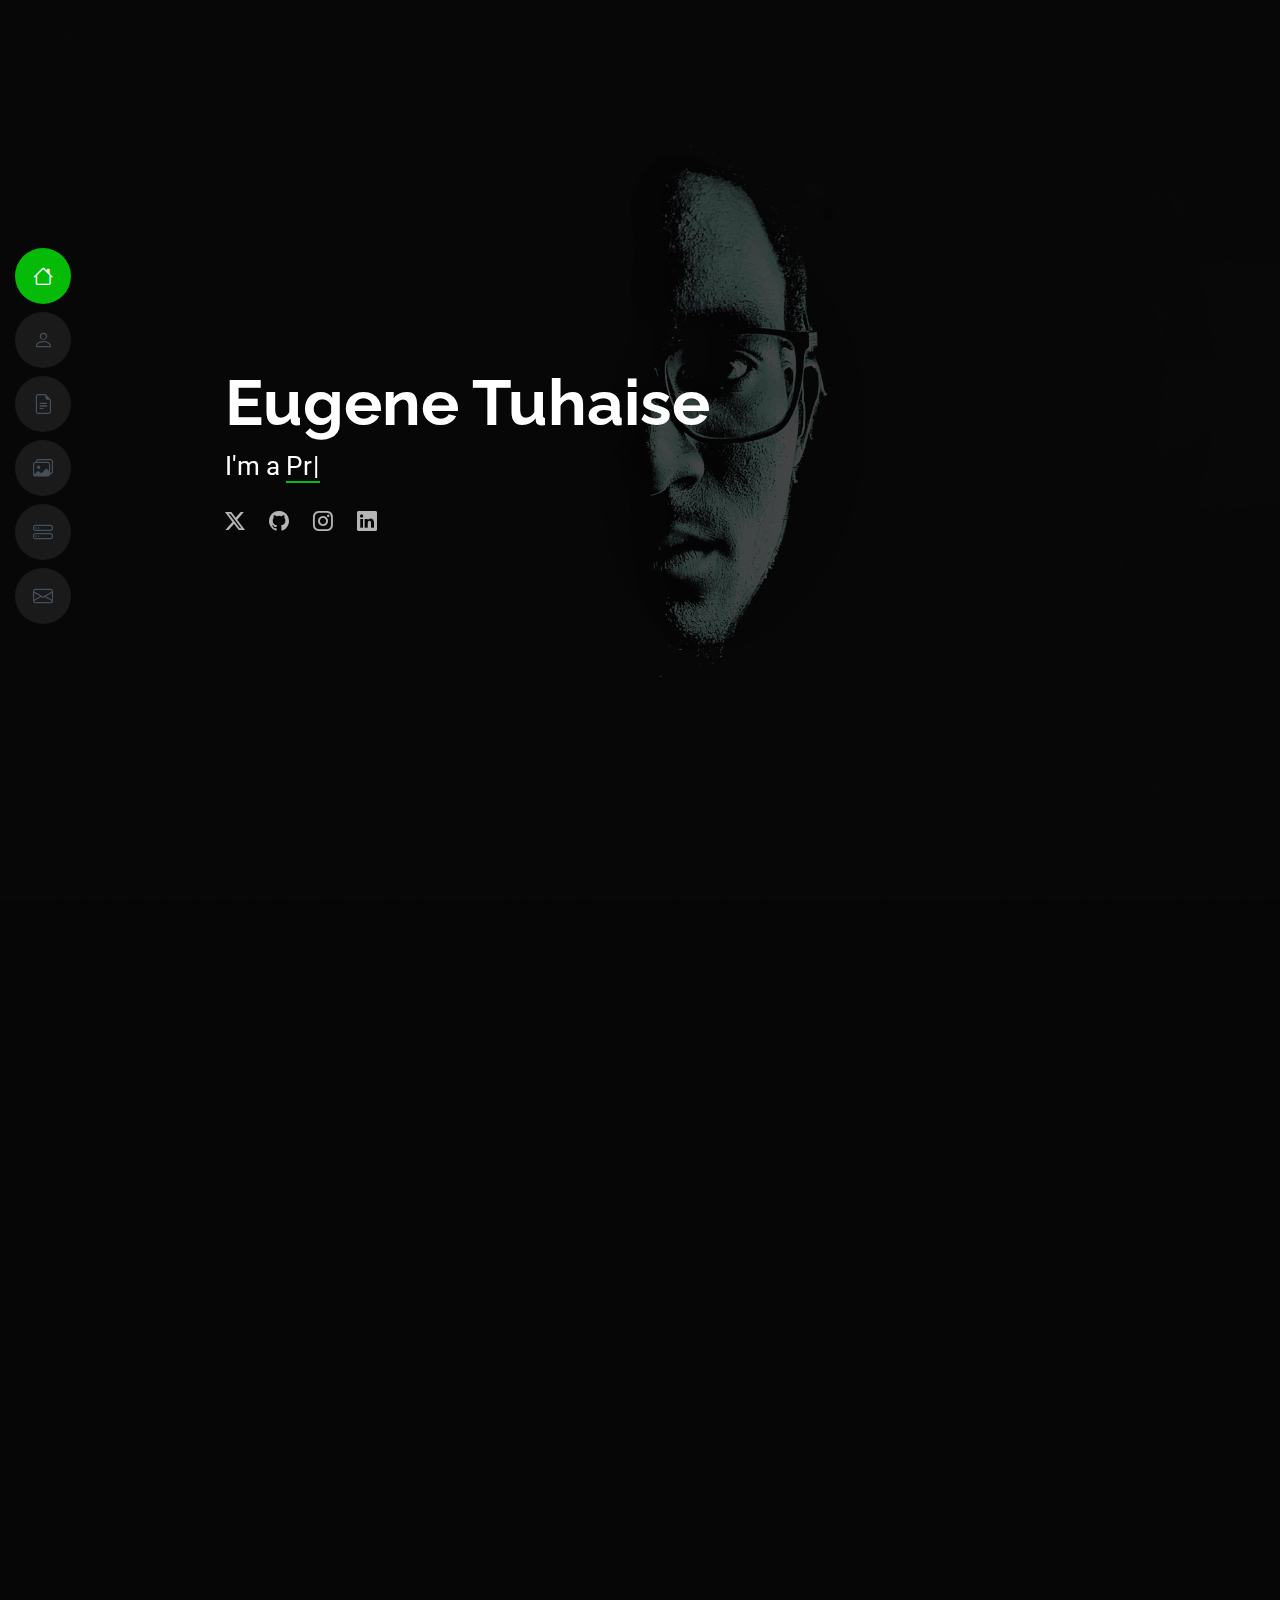
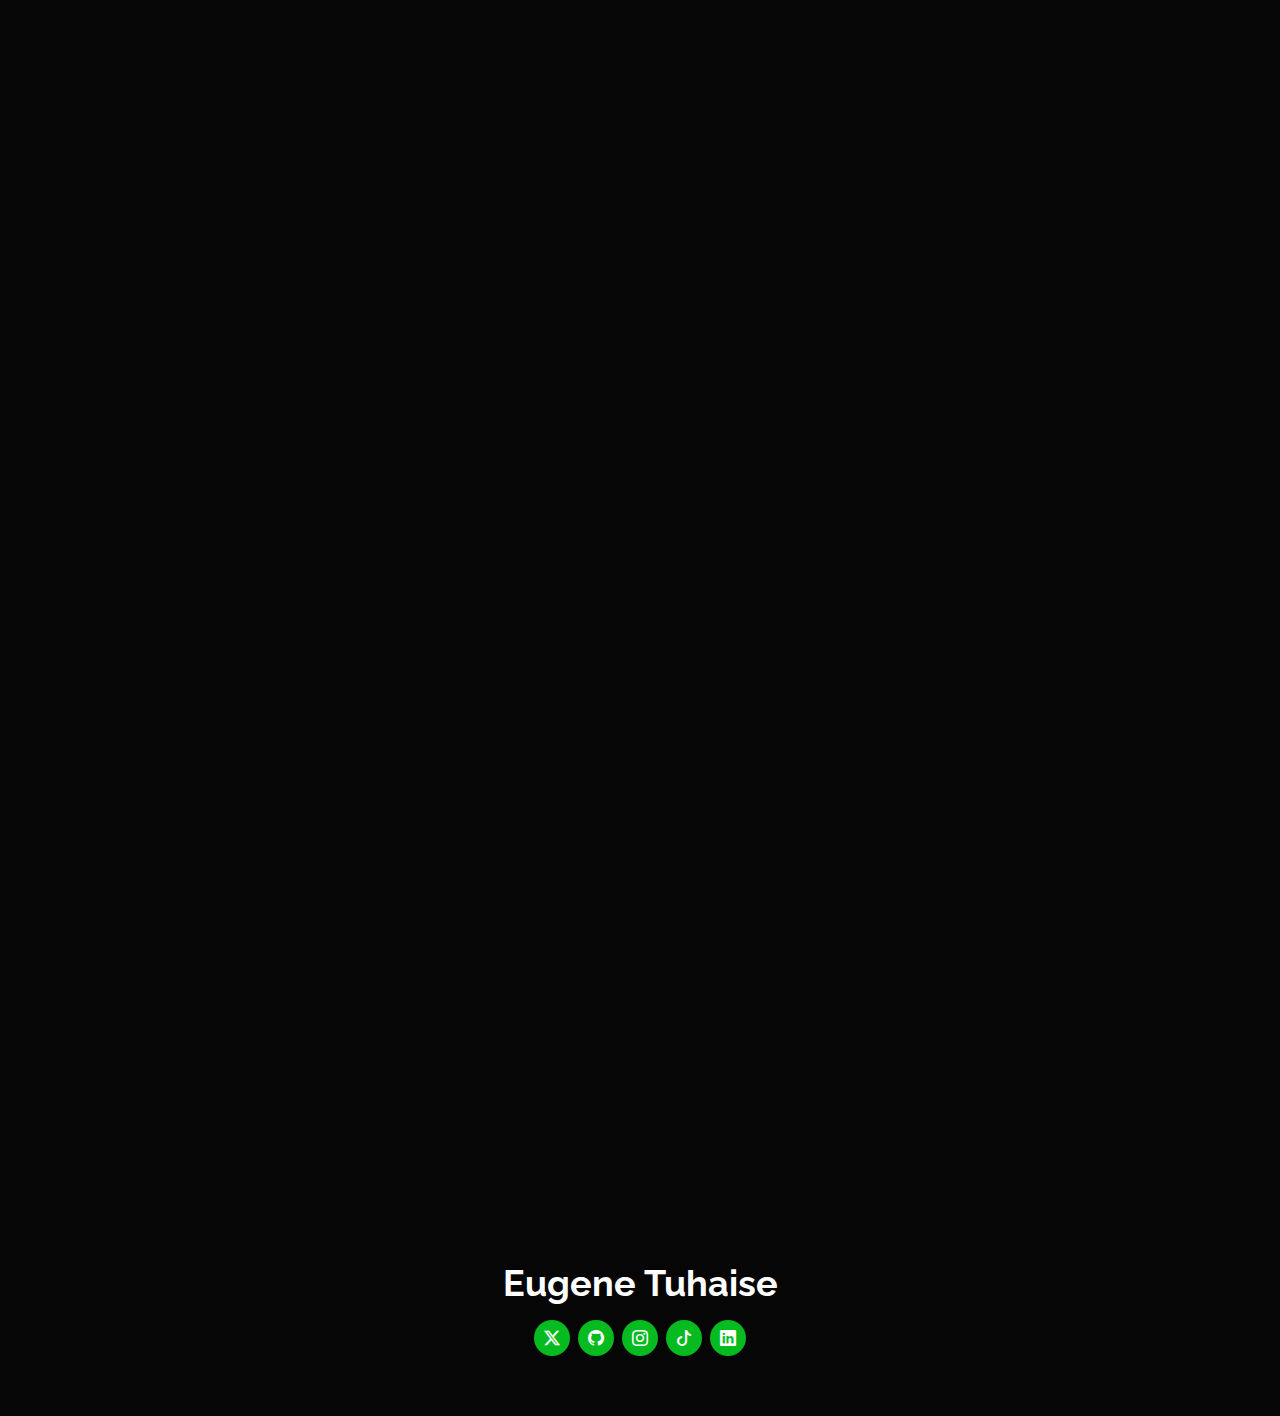
<file: index.html>
<!DOCTYPE html>
<html lang="en">

<head>
  <meta charset="utf-8">
  <meta content="width=device-width, initial-scale=1.0" name="viewport">
  <title>My portfolio - Eugene Tuhaise</title>
  <meta content="" name="description">
  <meta content="" name="keywords">

  <!-- Favicons -->
  <link href="assets/img/favicon.png" rel="icon">
  <link href="assets/img/apple-touch-icon.png" rel="apple-touch-icon">

  <!-- Fonts -->
  <link href="https://fonts.googleapis.com" rel="preconnect">
  <link href="https://fonts.gstatic.com" rel="preconnect" crossorigin>
  <link href="https://fonts.googleapis.com/css2?family=Roboto:ital,wght@0,100;0,300;0,400;0,500;0,700;0,900;1,100;1,300;1,400;1,500;1,700;1,900&family=Poppins:ital,wght@0,100;0,200;0,300;0,400;0,500;0,600;0,700;0,800;0,900;1,100;1,200;1,300;1,400;1,500;1,600;1,700;1,800;1,900&family=Raleway:ital,wght@0,100;0,200;0,300;0,400;0,500;0,600;0,700;0,800;0,900;1,100;1,200;1,300;1,400;1,500;1,600;1,700;1,800;1,900&display=swap" rel="stylesheet">

  <!-- Vendor CSS Files -->
  <link href="assets/vendor/bootstrap/css/bootstrap.min.css" rel="stylesheet">
  <link href="assets/vendor/bootstrap-icons/bootstrap-icons.css" rel="stylesheet">
  <link href="assets/vendor/aos/aos.css" rel="stylesheet">
  <link href="assets/vendor/glightbox/css/glightbox.min.css" rel="stylesheet">
  <link href="assets/vendor/swiper/swiper-bundle.min.css" rel="stylesheet">

  <!-- Main CSS File -->
  <link href="assets/css/main.css" rel="stylesheet">

  <!-- =======================================================
  * Template Name: MyResume
  * Template URL: https://bootstrapmade.com/free-html-bootstrap-template-my-resume/
  * Updated: Jun 29 2024 with Bootstrap v5.3.3
  * Author: BootstrapMade.com
  * License: https://bootstrapmade.com/license/
  ======================================================== -->
</head>

<body class="index-page dark-background">

  <header id="header" class="header d-flex flex-column justify-content-center dark-background">

    <i class="header-toggle d-xl-none bi bi-list"></i>

    <nav id="navmenu" class="navmenu dark-background">
      <ul>
        <li><a href="#hero" class="active"><i class="bi bi-house navicon"></i><span>Home</span></a></li>
        <li><a href="#about"><i class="bi bi-person navicon"></i><span>About</span></a></li>
        <li><a href="#resume"><i class="bi bi-file-earmark-text navicon"></i><span>Resume</span></a></li>
        <li><a href="#portfolio"><i class="bi bi-images navicon"></i><span>Portfolio</span></a></li>
        <li><a href="#services"><i class="bi bi-hdd-stack navicon"></i><span>Services</span></a></li>
        <li><a href="#contact"><i class="bi bi-envelope navicon"></i><span>Contact</span></a></li>
      </ul>
    </nav>

  </header>

  <main class="main">

    <!-- Hero Section -->
    <section id="hero" class="hero section ">

      <img src="assets/img/bckgnd.jpg" alt="">

      <div class="container" data-aos="zoom-out">
        <div class="row justify-content-center">
          <div class="col-lg-9">
            <h2>Eugene Tuhaise</h2>
            <p>I'm a <span class="typed" data-typed-items="Programmer, Software Developer, Freelancer, Graphic Designer">Designer</span><span class="typed-cursor typed-cursor--blink" aria-hidden="true"></span></p>
            <div class="social-links">
              <a href="https://x.com/GeneHaise256?t=Tqi2FI2I70FJT9ymhCr3Fw&s=09"><i class="bi bi-twitter-x"></i></a>
              <a href="https://github.com/genericodex"><i class="bi bi-github"></i></a>
              <a href="https://www.instagram.com/gene.graphics/profilecard/?igsh=MWV3Ym8ybTFuc3o2dg=="><i class="bi bi-instagram"></i></a>
              <a href="https://www.linkedin.com/in/eugene-tuhaise-588249316?utm_source=share&utm_campaign=share_via&utm_content=profile&utm_medium=android_app"><i class="bi bi-linkedin"></i></a>
            </div>
          </div>
        </div>
      </div>

    </section><!-- /Hero Section -->

    <!-- About Section -->
    <section id="about" class="about section dark-background">

      <!-- Section Title -->
      <div class="container section-title" data-aos="fade-up">
        <h2>About</h2>
        <p>A little about myself</p>
      </div><!-- End Section Title -->

      <div class="container" data-aos="fade-up" data-aos-delay="100">

        <div class="row gy-4 justify-content-center">
          <div class="col-lg-4">
            <img src="assets/img/prof_img.jpg" class="img-fluid" alt="">
          </div>
          <div class="col-lg-8 content">
            <h2>Software UI/UX Designer, Backend programmer,</h2>
            <h2>Graphics &amp; Web Developer.</h2><br>
            <div class="row">
              <div class="col-lg-6">
                <ul>
                  <li><i class="bi bi-chevron-right"></i> <strong>Birthday:</strong> <span>4 Oct 2001</span></li>
                  <!-- <li><i class="bi bi-chevron-right"></i> <strong>Website:</strong> <span>www.example.com</span></li> -->
                  <li><i class="bi bi-chevron-right"></i> <strong>Phone:</strong> <span>+256 780204837</span></li>
                  <li><i class="bi bi-chevron-right"></i> <strong>City:</strong> <span>Kampala, Uganda</span></li>
                </ul>
              </div>
              <div class="col-lg-6">
                <ul>
                  <li><i class="bi bi-chevron-right"></i> <strong>Age:</strong> <span>23</span></li>
                  <li><i class="bi bi-chevron-right"></i> <strong>Pursuing Degree:</strong>Bachelors Of Science In Computer Science</li>
                  <li><i class="bi bi-chevron-right"></i> <strong>Email:</strong> <span>tuhaiseugene@gmail.com</span></li>
                  <li><i class="bi bi-chevron-right"></i> <strong>Freelance:</strong> <span>Available</span></li>
                </ul>
              </div>
            </div>
            <p class="py-3">
              Motivated and detail-oriented individual with a strong passion for 
              technology and creativity. Dedicated to continuous learning and 
              applying new-learnt skills to solve real-world challenges. Skilled in computer science 
              and graphics design, with a focus on innovation and problem-solving.
            </p>
          </div>
        </div>

      </div>

    </section><!-- /About Section -->

    <!-- Stats Section -->
    <section id="stats" class="stats section dark-background">

      <div class="container" data-aos="fade-up" data-aos-delay="100">

        <div class="row gy-4">

          <div class="col-lg-3 col-md-6 d-flex flex-column align-items-center">
            <i class="bi bi-emoji-smile"></i>
            <div class="stats-item">
              <span data-purecounter-start="0" data-purecounter-end="15" data-purecounter-duration="1" class="purecounter"></span>
              <p>Happy Clients</p>
            </div>
          </div><!-- End Stats Item -->

          <div class="col-lg-3 col-md-6 d-flex flex-column align-items-center">
            <i class="bi bi-journal-richtext"></i>
            <div class="stats-item">
              <span data-purecounter-start="0" data-purecounter-end="25" data-purecounter-duration="1" class="purecounter"></span>
              <p>Projects</p>
            </div>
          </div><!-- End Stats Item -->

          <div class="col-lg-3 col-md-6 d-flex flex-column align-items-center">
            <i class="bi bi-headset"></i>
            <div class="stats-item">
              <span data-purecounter-start="0" data-purecounter-end="1463" data-purecounter-duration="1" class="purecounter"></span>
              <p>Hours Of Support, and Work</p>
            </div>
          </div><!-- End Stats Item -->

          <!-- <div class="col-lg-3 col-md-6 d-flex flex-column align-items-center">
            <i class="bi bi-people"></i>
            <div class="stats-item">
              <span data-purecounter-start="0" data-purecounter-end="15" data-purecounter-duration="1" class="purecounter"></span>
              <p>Hard Workers</p>
            </div>
          </div>End Stats Item -->

        </div>

      </div>

    </section><!-- /Stats Section -->

    <!-- Skills Section -->
    <section id="skills" class="skills section dark-background">

      <!-- Section Title -->
      <div class="container section-title" data-aos="fade-up">
        <h2>Skills</h2>
        <p>The neccessary skills I've acquired over the years</p>
      </div><!-- End Section Title -->

      <div class="container" data-aos="fade-up" data-aos-delay="100">

        <div class="row skills-content skills-animation">

          <div class="col-lg-6">

            <div class="progress">
              <span class="skill"><span>HTML</span> <i class="val">100%</i></span>
              <div class="progress-bar-wrap">
                <div class="progress-bar" role="progressbar" aria-valuenow="100" aria-valuemin="0" aria-valuemax="100"></div>
              </div>
            </div><!-- End Skills Item -->

            <div class="progress">
              <span class="skill"><span>CSS</span> <i class="val">90%</i></span>
              <div class="progress-bar-wrap">
                <div class="progress-bar" role="progressbar" aria-valuenow="90" aria-valuemin="0" aria-valuemax="100"></div>
              </div>
            </div><!-- End Skills Item -->

            <div class="progress">
              <span class="skill"><span>JavaScript</span> <i class="val">75%</i></span>
              <div class="progress-bar-wrap">
                <div class="progress-bar" role="progressbar" aria-valuenow="75" aria-valuemin="0" aria-valuemax="100"></div>
              </div>
            </div><!-- End Skills Item -->
            <div class="progress">
              <span class="skill"><span>React</span> <i class="val">75%</i></span>
              <div class="progress-bar-wrap">
                <div class="progress-bar" role="progressbar" aria-valuenow="75" aria-valuemin="0" aria-valuemax="100"></div>
              </div>
            </div><!-- End Skills Item -->

          </div>

          <div class="col-lg-6">

            <div class="progress">
              <span class="skill"><span>Python</span> <i class="val">80%</i></span>
              <div class="progress-bar-wrap">
                <div class="progress-bar" role="progressbar" aria-valuenow="80" aria-valuemin="0" aria-valuemax="100"></div>
              </div>
            </div><!-- End Skills Item -->

            <div class="progress">
              <span class="skill"><span>Embedded C++</span> <i class="val">80%</i></span>
              <div class="progress-bar-wrap">
                <div class="progress-bar" role="progressbar" aria-valuenow="80" aria-valuemin="0" aria-valuemax="100"></div>
              </div>
            </div><!-- End Skills Item -->

            <div class="progress">
              <span class="skill"><span>Photoshop</span> <i class="val">75%</i></span>
              <div class="progress-bar-wrap">
                <div class="progress-bar" role="progressbar" aria-valuenow="75" aria-valuemin="0" aria-valuemax="100"></div>
              </div>
            </div><!-- End Skills Item -->
            <div class="progress">
              <span class="skill"><span>Flutter(Dart)</span> <i class="val">85%</i></span>
              <div class="progress-bar-wrap">
                <div class="progress-bar" role="progressbar" aria-valuenow="85" aria-valuemin="0" aria-valuemax="100"></div>
              </div>
            </div><!-- End Skills Item -->

          </div>

        </div>

      </div>

    </section><!-- /Skills Section -->

    <!-- Resume Section -->
    <section id="resume" class="resume section dark-background">

      <!-- Section Title -->
      <div class="container section-title" data-aos="fade-up">
        <h2>Resume</h2>
        <p>My summary of education and professional experience</p>
      </div><!-- End Section Title -->

      <div class="container">

        <div class="row">

          <div class="col-lg-6" data-aos="fade-up" data-aos-delay="100">
            <h3 class="resume-title">Sumary</h3>

            <div class="resume-item pb-0">
              <h4>Eugene Tuhaise</h4>
              <p><em>Innovative and deadline-driven Graphic Designer and Software Developer 
                with 2+ years of experience designing and developing user-centered 
                digital/print marketing material, as well as software and web applications
                 from initial concept to a final, polished deliverable.</em></p>
              <ul>
                <li>1b, Mugalu Road, Kampala, Uganda</li>
                <li>(+256) 780 204837</li>
                <li>tuhaiseugene@gmail.com</li>
              </ul>
            </div><!-- Edn Resume Item -->

            <h3 class="resume-title">Education</h3>
            <div class="resume-item">
              <h4>Certificate In Graphics Design</h4>
              <h5>Nov 2022 - Feb 2023</h5>
              <p><em>ArtField Institute Of Design, Naguru, Kampala, Uganda</em></p>
              <p>Comprehensive training in visual communication and design principles,
                 including mastery of design software such as Adobe Photoshop, Illustrator, 
                 and InDesign, as well as learning front-end languages like HTML-CSS. Developed skills in typography, color theory, layout design, web design, 
                 branding, and digital illustration. Completed projects demonstrating creative 
                 problem-solving and a strong understanding of design aesthetics for both print 
                 and digital media.</p>
            </div><!-- Edn Resume Item -->

            <div class="resume-item">
              <h4>Bachelor of Science In Computer Science</h4>
              <h5>2023 - date (Ongoing)</h5>
              <p><em>Makerere University, Kampala, Uganda</em></p>
              <p>In-depth study of computer systems, programming, and software 
                development. Gaining expertise in algorithms, data structures, 
                database management, web development, and 
                mobile application design. Engaged in projects involving problem-solving, 
                coding, and system optimization. 
                Actively acquiring knowledge in artificial intelligence, 
                networking, and cybersecurity to build a strong foundation for a career 
                in technology.</p>
            </div><!-- Edn Resume Item -->

          </div>

          <div class="col-lg-6" data-aos="fade-up" data-aos-delay="200">
            <h3 class="resume-title">Professional Experience</h3>
            <div class="resume-item">
              <h4>Teaching Assistant(Maths and ICT)</h4>
              <h5>Feb 2023 - Aug 2023</h5>
              <p><em>Naalya Secondary School, Uganda</em></p>
              <ul>
                <!-- <li>Lead in the design, development, and implementation of the graphic, layout, and production communication materials</li>
                <li>Delegate tasks to the 7 members of the design team and provide counsel on all aspects of the project. </li>
                <li>Supervise the assessment of all graphic materials in order to ensure quality and accuracy of the design</li>
                <li>Oversee the efficient use of production project budgets ranging from $2,000 - $25,000</li> -->
              </ul>
            </div><!-- Edn Resume Item -->

            <!-- <div class="resume-item">
              <h4>Graphic design specialist</h4>
              <h5>2017 - 2018</h5>
              <p><em>Stepping Stone Advertising, New York, NY</em></p>
              <ul>
                <li>Developed numerous marketing programs (logos, brochures,infographics, presentations, and advertisements).</li>
                <li>Managed up to 5 projects or tasks at a given time while under pressure</li>
                <li>Recommended and consulted with clients on the most appropriate graphic design</li>
                <li>Created 4+ design presentations and proposals a month for clients and account managers</li>
              </ul>
            </div>Edn Resume Item -->

          </div>

        </div>

      </div>

    </section><!-- /Resume Section -->

    <!-- https://gitlab.com/group_12_softwaredevtproject/softwaredevtproject_12
    https://github.com/genericodex/RECESS_TERM_FLUTTER
    https://github.com/genericodex/Sound_Monitor
    https://github.com/genericodex/AdMit-hex-09-AF-
    https://github.com/genericodex/project_sigma
    -->

    <!-- Portfolio Section -->
    <section id="portfolio" class="portfolio section dark-background">

      <!-- Section Title -->
      <div class="container section-title" data-aos="fade-up">
        <h2>Portfolio</h2>
        <p>Here are some of my works and projects, linked to code in my Github page, plus my graphics design work</p>
      </div><!-- End Section Title -->

      <div class="container">

        <div class="isotope-layout" data-default-filter="*" data-layout="masonry" data-sort="original-order">

          <ul class="portfolio-filters isotope-filters" data-aos="fade-up" data-aos-delay="100">
            <li data-filter="*" class="filter-active">All</li>
            <li data-filter=".filter-app">App</li>
            <li data-filter=".filter-embedded">Embedded Hardware</li>
            <li data-filter=".filter-branding">Web</li>
            <li data-filter=".filter-graphics">Graphics</li>
          </ul><!-- End Portfolio Filters -->
          <br><br><br>
          <div class="row gy-4 isotope-container" data-aos="fade-up" data-aos-delay="200">

            <div class="col-lg-4 col-md-6  isotope-item filter-branding">
              <div class="portfolio-info">
                <a href="https://gitlab.com/group_12_softwaredevtproject/softwaredevtproject_12" title="More Details" class="details-link">
                <h4>E-Commerce app (ShopNet)</h4>
                <p></p>
                <!-- <a href="assets/img/masonry-portfolio/masonry-portfolio-1.jpg" tietle="App 1" data-gallery="portfolio-gallery-app" class="glightbox preview-link"><i class="bi bi-zoom-in"></i></a> -->
                <i class="bi bi-link-45deg"></i></a>
              </div>
            </div><!-- End Portfolio Item -->

            <div class="col-lg-4 col-md-6  isotope-item filter-app">
              <div class="portfolio-info">
                <a href="https://github.com/genericodex/RECESS_TERM_FLUTTER" title="More Details" class="details-link">
                <h4>Hospital Ambulance Notification System Mobile App</h4>
                <p></p>
                <!-- <a href="assets/img/masonry-portfolio/masonry-portfolio-2.jpg" title="Product 1" data-gallery="portfolio-gallery-product" class="glightbox preview-link"><i class="bi bi-zoom-in"></i></a> -->
                <i class="bi bi-link-45deg"></i></a>
              </div>
            </div><!-- End Portfolio Item -->

            <div class="col-lg-4 col-md-6  isotope-item filter-branding">
              <div class="portfolio-info">
                <a href="https://github.com/genericodex/project_sigma" title="More Details" class="details-link">
                <h4>Blog App</h4>
                <p></p>
                <!-- <a href="assets/img/masonry-portfolio/masonry-portfolio-3.jpg" title="Branding 1" data-gallery="portfolio-gallery-branding" class="glightbox preview-link"><i class="bi bi-zoom-in"></i></a> -->
                <i class="bi bi-link-45deg"></i></a>
              </div>
            </div><!-- End Portfolio Item -->

            <div class="col-lg-4 col-md-6  isotope-item filter-app">
              <div class="portfolio-info">
                <a href="https://github.com/genericodex/AdMit-hex-09-AF-" title="More Details" class="details-link">
                <h4>Admit School admissions system</h4>
                <p></p>
                <!-- <a href="assets/img/masonry-portfolio/masonry-portfolio-4.jpg" title="App 2" data-gallery="portfolio-gallery-app" class="glightbox preview-link"><i class="bi bi-zoom-in"></i></a> -->
                <i class="bi bi-link-45deg"></i></a>
              </div>
            </div><!-- End Portfolio Item -->
            <div class="col-lg-4 col-md-6  isotope-item filter-embedded">
              <div class="portfolio-info">
                <a href="https://github.com/genericodex/Sound_Monitor" title="More Details" class="details-link">
                <h4>Noise monitoring system</h4>
                <p></p>
                <!-- <a href="assets/img/masonry-portfolio/masonry-portfolio-4.jpg" title="App 2" data-gallery="portfolio-gallery-app" class="glightbox preview-link"><i class="bi bi-zoom-in"></i></a> -->
                <i class="bi bi-link-45deg"></i></a>
              </div>
            </div><!-- End Portfolio Item -->
            <div class="col-lg-4 col-md-6  isotope-item filter-graphics">
              <div class="portfolio-info">
                <a href="portfolio-details.html" title="More Details" class="details-link">
                <h4>Graphics design Works(Click to view my works)</h4>
                <p></p>
                <!-- <a href="assets/img/masonry-portfolio/masonry-portfolio-4.jpg" title="App 2" data-gallery="portfolio-gallery-app" class="glightbox preview-link"><i class="bi bi-zoom-in"></i></a> -->
                <i class="bi bi-link-45deg"></i></a>
              </div>
            </div><!-- End Portfolio Item -->


          </div><!-- End Portfolio Container -->

        </div>

      </div>

    </section><!-- /Portfolio Section -->

    <!-- Services Section -->
    
<section id="services" class="services section dark-background">

  <!-- Section Title -->
  <div class="container section-title" data-aos="fade-up">
    <h2>Services</h2>
    <p>Offering a wide range of professional services tailored to meet your creative, technical, and software development needs. Let us help you turn ideas into reality.</p>
  </div><!-- End Section Title -->

  <div class="container">

    <div class="row gy-4">

      <div class="col-lg-4 col-md-6" data-aos="fade-up" data-aos-delay="100">
        <div class="service-item item-cyan 

position-relative">
          <div class="icon">
            <i class="bi bi-palette"></i>
          </div>
          <a href="#" class="stretched-link">
            <h3>Graphics Design</h3>
          </a>
          <p>Creative designs for branding, marketing materials, logos, and digital content that leave a lasting impression.</p>
        </div>
      </div><!-- End Service Item -->

      <div class="col-lg-4 col-md-6" data-aos="fade-up" data-aos-delay="200">
        <div class="service-item item-orange position-relative">
          <div class="icon">
            <i class="bi bi-code-slash"></i>
          </div>

          <a href="#" class="stretched-link">
            <h3>Web Development</h3>
          </a>
          <p>Modern, responsive, and user-friendly websites tailored to your needs, ensuring exceptional user experiences.</p>
        </div>
      </div><!-- End Service Item -->

      <div class="col-lg-4 col-md-6" data-aos="fade-up" data-aos-delay="300">
        <div class="service-item item-teal position-relative">
          <div class="icon">
            <i class="bi bi-motherboard"></i>
          </div>
          <a href="#" class="stretched-link">
            <h3>Embedded Systems Management</h3>
          </a>

          <p>Innovative solutions for hardware and software integration, specializing in microcontrollers and IoT systems.</p>
        </div>
      </div><!-- End Service Item -->

      <div class="col-lg-4 col-md-6" data-aos="fade-up" data-aos-delay="400">
        <div class="service-item item-red position-relative">
          <div class="icon">
            <i class="bi bi-laptop"></i>
          </div>
          <a href="#" class="stretched-link">
            <h3>Software Development</h3>
          </a>
          <p>Custom software applications designed to streamline processes, improve productivity, and achieve your goals.</p>
        </div>

      </div><!-- End Service Item -->

    </div>

  </div>

</section>
<!-- /Services Section -->

    <!-- Testimonials Section -->
    <!-- /Testimonials Section -->

    <!-- Contact Section -->
    <section id="contact" class="contact section dark-background">

      <!-- Section Title -->
      <div class="container section-title" data-aos="fade-up">
        <h2>Contact</h2>
        <p>Please feel free to contact me if needed!</p>
      </div><!-- End Section Title -->

      <div class="container" data-aos="fade" data-aos-delay="100">

        <div class="row gy-4">

          <div class="col-lg-4">
            <div class="info-item d-flex" data-aos="fade-up" data-aos-delay="200">
              <i class="bi bi-geo-alt flex-shrink-0"></i>
              <div>
                <h3>Address</h3>
                <p>1b, Mugalu Road, Kampala</p>
              </div>
            </div><!-- End Info Item -->

            <div class="info-item d-flex" data-aos="fade-up" data-aos-delay="300">
              <i class="bi bi-telephone flex-shrink-0"></i>
              <div>
                <h3>Call Me</h3>
                <p>+256 780 204837</p>
              </div>
            </div><!-- End Info Item -->

            <div class="info-item d-flex" data-aos="fade-up" data-aos-delay="400">
              <i class="bi bi-envelope flex-shrink-0"></i>
              <div>
                <h3>Email Me</h3>
                <p>tuhaiseugene@gmail.com</p>
              </div>
            </div><!-- End Info Item -->

          </div>

          <div class="col-lg-8">
            <form action="forms/contact.php" method="post" class="php-email-form" data-aos="fade-up" data-aos-delay="200">
              <div class="row gy-4">

                <div class="col-md-6">
                  <input type="text" name="name" class="form-control" placeholder="Your Name" required="">
                </div>

                <div class="col-md-6 ">
                  <input type="email" class="form-control" name="email" placeholder="Your Email" required="">
                </div>

                <div class="col-md-12">
                  <input type="text" class="form-control" name="subject" placeholder="Subject" required="">
                </div>

                <div class="col-md-12">
                  <textarea class="form-control" name="message" rows="6" placeholder="Message" required=""></textarea>
                </div>

                <div class="col-md-12 text-center">
                  <div class="loading">Loading</div>
                  <div class="error-message"></div>
                  <div class="sent-message">Your message has been sent. Thank you!</div>

                  <button type="submit">Send Message</button>
                </div>

              </div>
            </form>
          </div><!-- End Contact Form -->

        </div>

      </div>

    </section><!-- /Contact Section -->

  </main>

  <footer id="footer" class="footer position-relative dark-background">
    <div class="container">
      <h3 class="sitename">Eugene Tuhaise</h3>
      <!-- <p>Et aut eum quis fuga eos sunt ipsa nihil. Labore corporis magni eligendi fuga maxime saepe commodi placeat.</p> -->
      <div class="social-links d-flex justify-content-center">
        <a href="https://x.com/GeneHaise256?t=Tqi2FI2I70FJT9ymhCr3Fw&s=09"><i class="bi bi-twitter-x"></i></a>
        <a href="https://github.com/genericodex"><i class="bi bi-github"></i></a>
        <a href="https://www.instagram.com/gene.graphics/profilecard/?igsh=MWV3Ym8ybTFuc3o2dg=="><i class="bi bi-instagram"></i></a>
        <a href="#"><i class="bi bi-tiktok"></i></a>
        <a href="https://www.linkedin.com/in/eugene-tuhaise-588249316?utm_source=share&utm_campaign=share_via&utm_content=profile&utm_medium=android_app"><i class="bi bi-linkedin"></i></a>
      </div>
      
  </footer>

  <!-- Scroll Top -->
  <a href="#" id="scroll-top" class="scroll-top d-flex align-items-center justify-content-center"><i class="bi bi-arrow-up-short"></i></a>

  <!-- Preloader -->
  <div id="preloader"></div>

  <!-- Vendor JS Files -->
  <script src="assets/vendor/bootstrap/js/bootstrap.bundle.min.js"></script>
  <script src="assets/vendor/php-email-form/validate.js"></script>
  <script src="assets/vendor/aos/aos.js"></script>
  <script src="assets/vendor/typed.js/typed.umd.js"></script>
  <script src="assets/vendor/purecounter/purecounter_vanilla.js"></script>
  <script src="assets/vendor/waypoints/noframework.waypoints.js"></script>
  <script src="assets/vendor/glightbox/js/glightbox.min.js"></script>
  <script src="assets/vendor/imagesloaded/imagesloaded.pkgd.min.js"></script>
  <script src="assets/vendor/isotope-layout/isotope.pkgd.min.js"></script>
  <script src="assets/vendor/swiper/swiper-bundle.min.js"></script>

  <!-- Main JS File -->
  <script src="assets/js/main.js"></script>

</body>

</html>
</file>
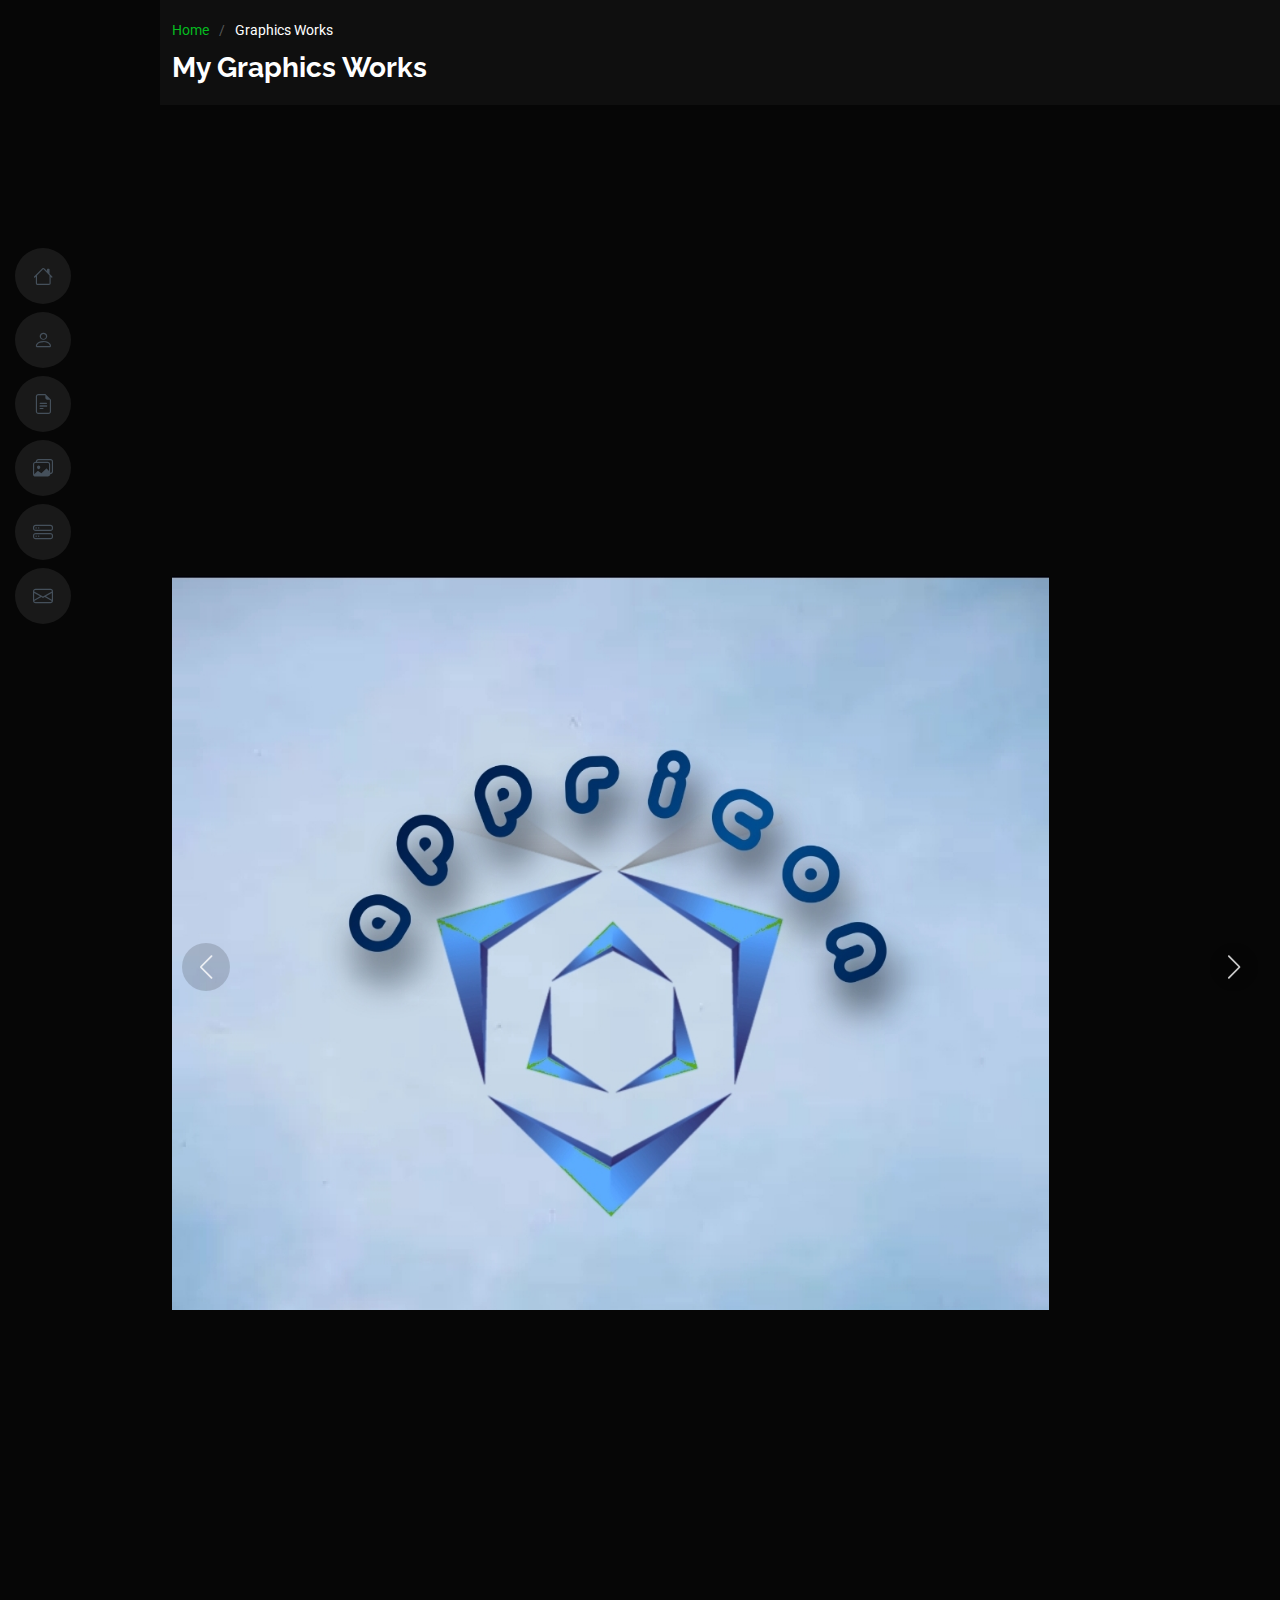
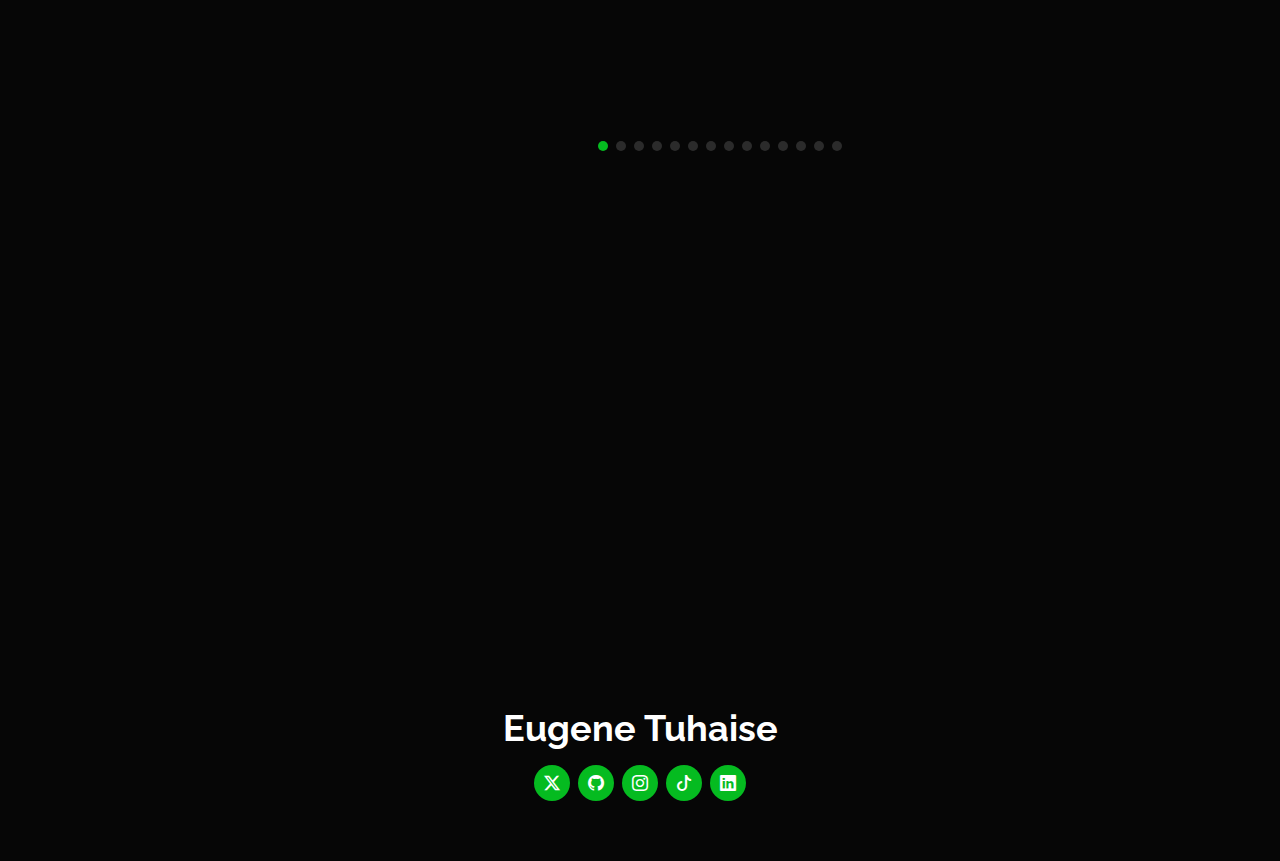
<file: portfolio-details.html>
<!DOCTYPE html>
<html lang="en">

<head>
  <meta charset="utf-8">
  <meta content="width=device-width, initial-scale=1.0" name="viewport">
  <title>Graphics items</title>
  <meta content="" name="description">
  <meta content="" name="keywords">

  <!-- Favicons -->
  <link href="assets/img/favicon.png" rel="icon">
  <link href="assets/img/apple-touch-icon.png" rel="apple-touch-icon">

  <!-- Fonts -->
  <link href="https://fonts.googleapis.com" rel="preconnect">
  <link href="https://fonts.gstatic.com" rel="preconnect" crossorigin>
  <link href="https://fonts.googleapis.com/css2?family=Roboto:ital,wght@0,100;0,300;0,400;0,500;0,700;0,900;1,100;1,300;1,400;1,500;1,700;1,900&family=Poppins:ital,wght@0,100;0,200;0,300;0,400;0,500;0,600;0,700;0,800;0,900;1,100;1,200;1,300;1,400;1,500;1,600;1,700;1,800;1,900&family=Raleway:ital,wght@0,100;0,200;0,300;0,400;0,500;0,600;0,700;0,800;0,900;1,100;1,200;1,300;1,400;1,500;1,600;1,700;1,800;1,900&display=swap" rel="stylesheet">

  <!-- Vendor CSS Files -->
  <link href="assets/vendor/bootstrap/css/bootstrap.min.css" rel="stylesheet">
  <link href="assets/vendor/bootstrap-icons/bootstrap-icons.css" rel="stylesheet">
  <link href="assets/vendor/aos/aos.css" rel="stylesheet">
  <link href="assets/vendor/glightbox/css/glightbox.min.css" rel="stylesheet">
  <link href="assets/vendor/swiper/swiper-bundle.min.css" rel="stylesheet">

  <!-- Main CSS File -->
  <link href="assets/css/main.css" rel="stylesheet">
</head>

<body class="portfolio-details-page dark-background">

  <header id="header" class="header d-flex flex-column justify-content-center">

    <i class="header-toggle d-xl-none bi bi-list"></i>

    <nav id="navmenu" class="navmenu">
      <ul>
        <li><a href="index.html#hero"><i class="bi bi-house navicon"></i><span>Home</span></a></li>
        <li><a href="index.html#about"><i class="bi bi-person navicon"></i><span>About</span></a></li>
        <li><a href="index.html#resume"><i class="bi bi-file-earmark-text navicon"></i><span>Resume</span></a></li>
        <li><a href="index.html#portfolio"><i class="bi bi-images navicon"></i><span>Portfolio</span></a></li>
        <li><a href="index.html#services"><i class="bi bi-hdd-stack navicon"></i><span>Services</span></a></li>
        <li><a href="index.html#contact"><i class="bi bi-envelope navicon"></i><span>Contact</span></a></li>
      </ul>
    </nav>

  </header>

  <main class="main">

    <!-- Page Title -->
    <div class="page-title" data-aos="fade">
      <div class="container">
        <nav class="breadcrumbs">
          <ol>
            <li><a href="index.html">Home</a></li>
            <li class="current">Graphics Works</li>
          </ol>
        </nav>
        <h1>My Graphics Works</h1>
      </div>
    </div><!-- End Page Title -->

    <!-- Portfolio Details Section -->
    <section id="portfolio-details" class="portfolio-details section">

      <div class="container" data-aos="fade-up">

        <div class="portfolio-details-slider swiper init-swiper">
          <script type="application/json" class="swiper-config">
            {
              "loop": true,
              "speed": 600,
              "autoplay": {
                "delay": 5000
              },
              "slidesPerView": "auto",
              "navigation": {
                "nextEl": ".swiper-button-next",
                "prevEl": ".swiper-button-prev"
              },
              "pagination": {
                "el": ".swiper-pagination",
                "type": "bullets",
                "clickable": true
              }
            }
          </script>
          <div class="swiper-wrapper align-items-center">

            <div class="swiper-slide">
              <img src="assets/img/portfolio/graphic-1.jpg" alt="">
            </div>

            <div class="swiper-slide">
              <img src="assets/img/portfolio/graphic-2.jpg" alt="">
            </div>

            <div class="swiper-slide">
              <img src="assets/img/portfolio/graphic-3.jpg" alt="">
            </div>

            <div class="swiper-slide">
              <img src="assets/img/portfolio/graphic-4.jpg" alt="">
            </div>
            <div class="swiper-slide">
              <img src="assets/img/portfolio/graphic-5.jpg" alt="">
            </div>
            <div class="swiper-slide">
              <img src="assets/img/portfolio/graphic-6.jpg" alt="">
            </div>
            <div class="swiper-slide">
              <img src="assets/img/portfolio/graphic-7.jpg" alt="">
            </div>
            <div class="swiper-slide">
              <img src="assets/img/portfolio/graphic-8.jpg" alt="">
            </div>
            <div class="swiper-slide">
              <img src="assets/img/portfolio/graphic-9.jpg" alt="">
            </div>
            <div class="swiper-slide">
              <img src="assets/img/portfolio/graphic-10.jpg" alt="">
            </div>
            <div class="swiper-slide">
              <img src="assets/img/portfolio/graphic-11.jpg" alt="">
            </div>
            <div class="swiper-slide">
              <img src="assets/img/portfolio/graphic-12.jpg" alt="">
            </div>
            <div class="swiper-slide">
              <img src="assets/img/portfolio/graphic-13.jpg" alt="">
            </div>
            <div class="swiper-slide">
              <img src="assets/img/portfolio/graphic-14.jpg" alt="">
            </div>

          </div>
          <div class="swiper-button-prev"></div>
          <div class="swiper-button-next"></div>
          <div class="swiper-pagination"></div>
        </div>

        <div class="row justify-content-between gy-4 mt-4">

          <div class="col-lg-8" data-aos="fade-up">
            <div class="portfolio-description">
              <h2>Creative Graphics Design Portfolio</h2>
  <p>
    Welcome to my portfolio! I specialize in delivering visually 
    compelling graphics that tell a story and create a lasting impression. My design philosophy is centered
     on innovation, attention to detail, and a deep understanding of client needs.
  </p>
  <p>
    Over the years, I've worked on diverse projects ranging from brand identity creation to digital and print media designs. 
    My expertise includes crafting unique logos, business cards, posters, social media visuals, and user interface
     designs. Each project is a reflection of my commitment to quality and creativity.
  </p>
            
              <p>
                My design process begins with understanding your vision and goals. From conceptualization to execution, I ensure that every design is tailored to resonate with your target audience and communicate your brand’s essence effectively.
              </p>
            
              <p>
                Whether you're looking to elevate your brand’s visual identity or need captivating graphics for a campaign, I’m here to turn your ideas into impactful visuals. Let’s create something amazing together!
              </p>
            </div>
          </div>

          <div class="col-lg-3" data-aos="fade-up" data-aos-delay="100">
            <div class="portfolio-info">
              <h3>Project information</h3>
              <ul>
                <li><strong>Category</strong> Graphics design</li>
                <li><strong>Client</strong> Freelance</li>
                <li><strong>Project date</strong> Feb 2023 - Date</li>
                <!-- <li><strong>Project URL</strong> <a href="#">www.example.com</a></li>
                <li><a href="#" class="btn-visit align-self-start">Visit Website</a></li> -->
              </ul>
            </div>
          </div>

        </div>

      </div>

    </section><!-- /Portfolio Details Section -->

  </main>

  <footer id="footer" class="footer position-relative dark-background">
    <div class="container">
      <h3 class="sitename">Eugene Tuhaise</h3>
      <div class="social-links d-flex justify-content-center">
        <a href="https://x.com/GeneHaise256?t=Tqi2FI2I70FJT9ymhCr3Fw&s=09"><i class="bi bi-twitter-x"></i></a>
        <a href="https://github.com/genericodex"><i class="bi bi-github"></i></a>
        <a href="https://www.instagram.com/gene.graphics/profilecard/?igsh=MWV3Ym8ybTFuc3o2dg=="><i class="bi bi-instagram"></i></a>
        <a href="#"><i class="bi bi-tiktok"></i></a>
        <a href="https://www.linkedin.com/in/eugene-tuhaise-588249316?utm_source=share&utm_campaign=share_via&utm_content=profile&utm_medium=android_app"><i class="bi bi-linkedin"></i></a>
      </div>
  </footer>

  <!-- Scroll Top -->
  <a href="#" id="scroll-top" class="scroll-top d-flex align-items-center justify-content-center"><i class="bi bi-arrow-up-short"></i></a>

  <!-- Preloader -->
  <div id="preloader"></div>

  <!-- Vendor JS Files -->
  <script src="assets/vendor/bootstrap/js/bootstrap.bundle.min.js"></script>
  <script src="assets/vendor/php-email-form/validate.js"></script>
  <script src="assets/vendor/aos/aos.js"></script>
  <script src="assets/vendor/typed.js/typed.umd.js"></script>
  <script src="assets/vendor/purecounter/purecounter_vanilla.js"></script>
  <script src="assets/vendor/waypoints/noframework.waypoints.js"></script>
  <script src="assets/vendor/glightbox/js/glightbox.min.js"></script>
  <script src="assets/vendor/imagesloaded/imagesloaded.pkgd.min.js"></script>
  <script src="assets/vendor/isotope-layout/isotope.pkgd.min.js"></script>
  <script src="assets/vendor/swiper/swiper-bundle.min.js"></script>

  <!-- Main JS File -->
  <script src="assets/js/main.js"></script>

</body>

</html>
</file>
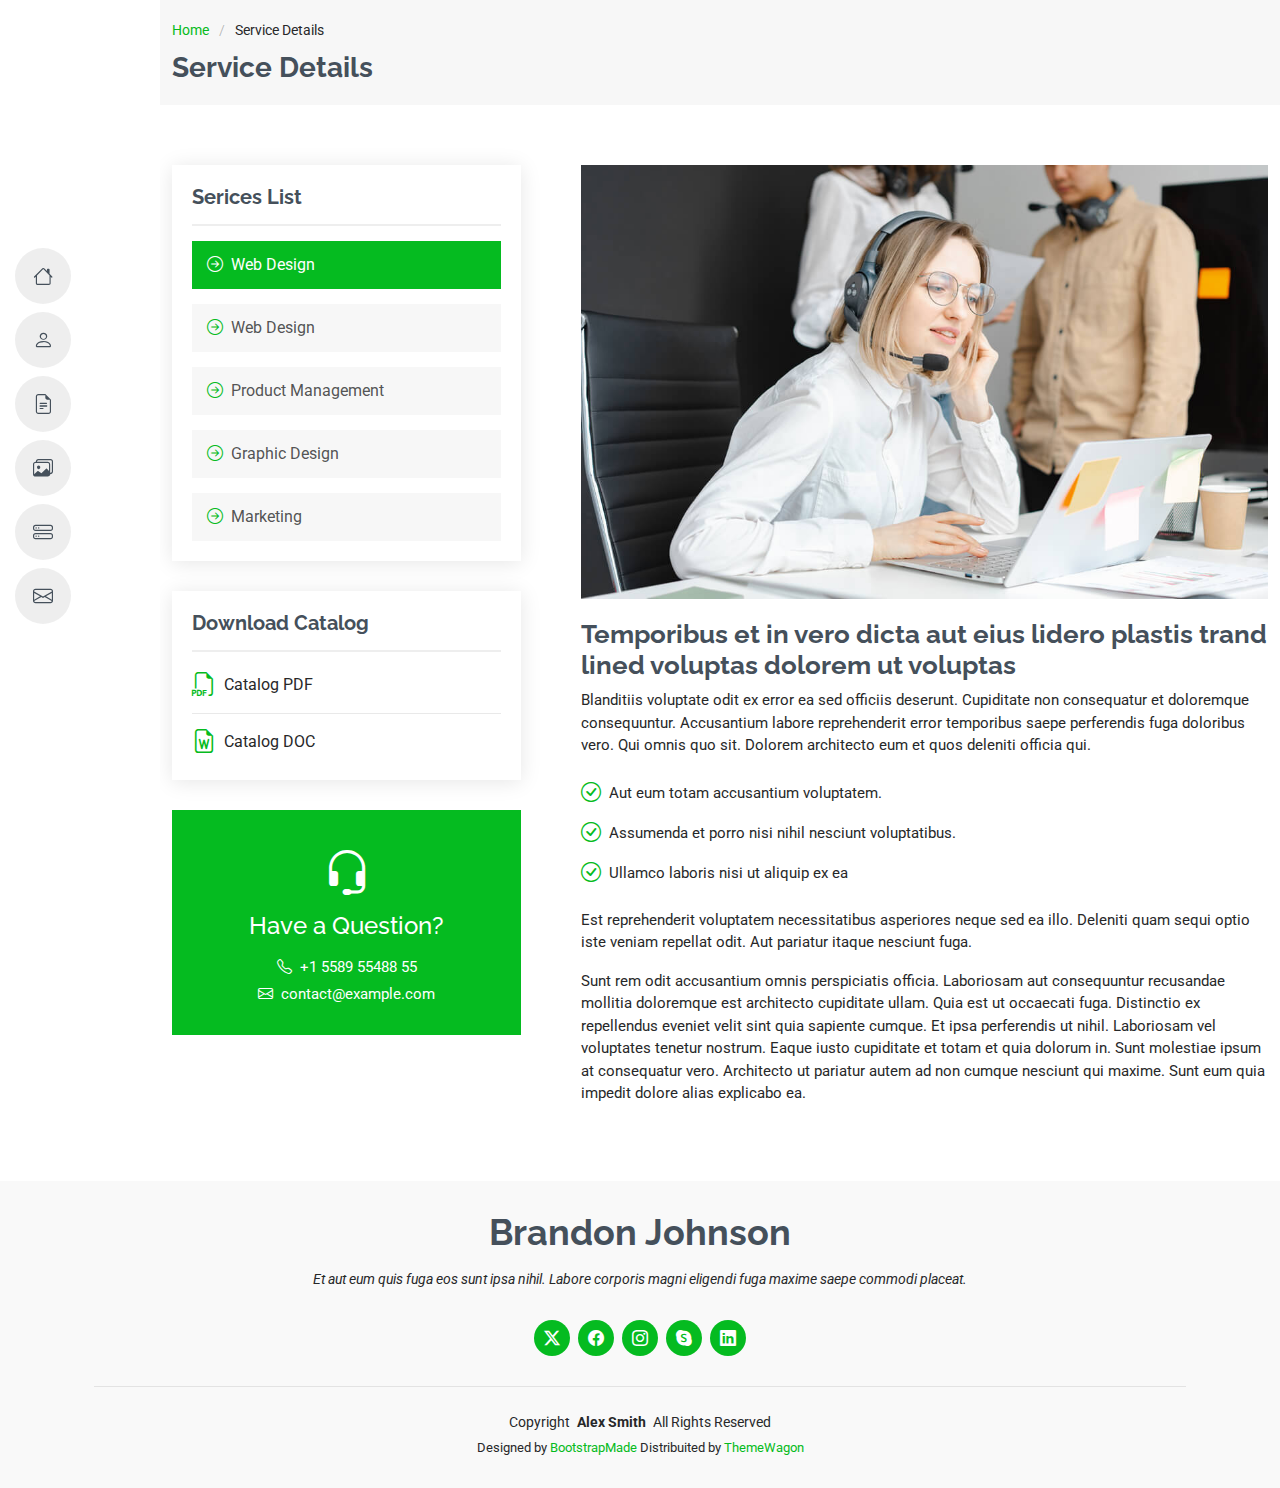
<file: service-details.html>
<!DOCTYPE html>
<html lang="en">

<head>
  <meta charset="utf-8">
  <meta content="width=device-width, initial-scale=1.0" name="viewport">
  <title>Service Details - MyResume Bootstrap Template</title>
  <meta content="" name="description">
  <meta content="" name="keywords">

  <!-- Favicons -->
  <link href="assets/img/favicon.png" rel="icon">
  <link href="assets/img/apple-touch-icon.png" rel="apple-touch-icon">

  <!-- Fonts -->
  <link href="https://fonts.googleapis.com" rel="preconnect">
  <link href="https://fonts.gstatic.com" rel="preconnect" crossorigin>
  <link href="https://fonts.googleapis.com/css2?family=Roboto:ital,wght@0,100;0,300;0,400;0,500;0,700;0,900;1,100;1,300;1,400;1,500;1,700;1,900&family=Poppins:ital,wght@0,100;0,200;0,300;0,400;0,500;0,600;0,700;0,800;0,900;1,100;1,200;1,300;1,400;1,500;1,600;1,700;1,800;1,900&family=Raleway:ital,wght@0,100;0,200;0,300;0,400;0,500;0,600;0,700;0,800;0,900;1,100;1,200;1,300;1,400;1,500;1,600;1,700;1,800;1,900&display=swap" rel="stylesheet">

  <!-- Vendor CSS Files -->
  <link href="assets/vendor/bootstrap/css/bootstrap.min.css" rel="stylesheet">
  <link href="assets/vendor/bootstrap-icons/bootstrap-icons.css" rel="stylesheet">
  <link href="assets/vendor/aos/aos.css" rel="stylesheet">
  <link href="assets/vendor/glightbox/css/glightbox.min.css" rel="stylesheet">
  <link href="assets/vendor/swiper/swiper-bundle.min.css" rel="stylesheet">

  <!-- Main CSS File -->
  <link href="assets/css/main.css" rel="stylesheet">

  <!-- =======================================================
  * Template Name: MyResume
  * Template URL: https://bootstrapmade.com/free-html-bootstrap-template-my-resume/
  * Updated: Jun 29 2024 with Bootstrap v5.3.3
  * Author: BootstrapMade.com
  * License: https://bootstrapmade.com/license/
  ======================================================== -->
</head>

<body class="service-details-page">

  <header id="header" class="header d-flex flex-column justify-content-center">

    <i class="header-toggle d-xl-none bi bi-list"></i>

    <nav id="navmenu" class="navmenu">
      <ul>
        <li><a href="#hero"><i class="bi bi-house navicon"></i><span>Home</span></a></li>
        <li><a href="#about"><i class="bi bi-person navicon"></i><span>About</span></a></li>
        <li><a href="#resume"><i class="bi bi-file-earmark-text navicon"></i><span>Resume</span></a></li>
        <li><a href="#portfolio"><i class="bi bi-images navicon"></i><span>Portfolio</span></a></li>
        <li><a href="#services"><i class="bi bi-hdd-stack navicon"></i><span>Services</span></a></li>
        <li><a href="#contact"><i class="bi bi-envelope navicon"></i><span>Contact</span></a></li>
      </ul>
    </nav>

  </header>

  <main class="main">

    <!-- Page Title -->
    <div class="page-title" data-aos="fade">
      <div class="container">
        <nav class="breadcrumbs">
          <ol>
            <li><a href="index.html">Home</a></li>
            <li class="current">Service Details</li>
          </ol>
        </nav>
        <h1>Service Details</h1>
      </div>
    </div><!-- End Page Title -->

    <!-- Service Details Section -->
    <section id="service-details" class="service-details section">

      <div class="container">

        <div class="row gy-5">

          <div class="col-lg-4" data-aos="fade-up" data-aos-delay="100">

            <div class="service-box">
              <h4>Serices List</h4>
              <div class="services-list">
                <a href="#" class="active"><i class="bi bi-arrow-right-circle"></i><span>Web Design</span></a>
                <a href="#"><i class="bi bi-arrow-right-circle"></i><span>Web Design</span></a>
                <a href="#"><i class="bi bi-arrow-right-circle"></i><span>Product Management</span></a>
                <a href="#"><i class="bi bi-arrow-right-circle"></i><span>Graphic Design</span></a>
                <a href="#"><i class="bi bi-arrow-right-circle"></i><span>Marketing</span></a>
              </div>
            </div><!-- End Services List -->

            <div class="service-box">
              <h4>Download Catalog</h4>
              <div class="download-catalog">
                <a href="#"><i class="bi bi-filetype-pdf"></i><span>Catalog PDF</span></a>
                <a href="#"><i class="bi bi-file-earmark-word"></i><span>Catalog DOC</span></a>
              </div>
            </div><!-- End Services List -->

            <div class="help-box d-flex flex-column justify-content-center align-items-center">
              <i class="bi bi-headset help-icon"></i>
              <h4>Have a Question?</h4>
              <p class="d-flex align-items-center mt-2 mb-0"><i class="bi bi-telephone me-2"></i> <span>+1 5589 55488 55</span></p>
              <p class="d-flex align-items-center mt-1 mb-0"><i class="bi bi-envelope me-2"></i> <a href="mailto:contact@example.com">contact@example.com</a></p>
            </div>

          </div>

          <div class="col-lg-8 ps-lg-5" data-aos="fade-up" data-aos-delay="200">
            <img src="assets/img/services.jpg" alt="" class="img-fluid services-img">
            <h3>Temporibus et in vero dicta aut eius lidero plastis trand lined voluptas dolorem ut voluptas</h3>
            <p>
              Blanditiis voluptate odit ex error ea sed officiis deserunt. Cupiditate non consequatur et doloremque consequuntur. Accusantium labore reprehenderit error temporibus saepe perferendis fuga doloribus vero. Qui omnis quo sit. Dolorem architecto eum et quos deleniti officia qui.
            </p>
            <ul>
              <li><i class="bi bi-check-circle"></i> <span>Aut eum totam accusantium voluptatem.</span></li>
              <li><i class="bi bi-check-circle"></i> <span>Assumenda et porro nisi nihil nesciunt voluptatibus.</span></li>
              <li><i class="bi bi-check-circle"></i> <span>Ullamco laboris nisi ut aliquip ex ea</span></li>
            </ul>
            <p>
              Est reprehenderit voluptatem necessitatibus asperiores neque sed ea illo. Deleniti quam sequi optio iste veniam repellat odit. Aut pariatur itaque nesciunt fuga.
            </p>
            <p>
              Sunt rem odit accusantium omnis perspiciatis officia. Laboriosam aut consequuntur recusandae mollitia doloremque est architecto cupiditate ullam. Quia est ut occaecati fuga. Distinctio ex repellendus eveniet velit sint quia sapiente cumque. Et ipsa perferendis ut nihil. Laboriosam vel voluptates tenetur nostrum. Eaque iusto cupiditate et totam et quia dolorum in. Sunt molestiae ipsum at consequatur vero. Architecto ut pariatur autem ad non cumque nesciunt qui maxime. Sunt eum quia impedit dolore alias explicabo ea.
            </p>
          </div>

        </div>

      </div>

    </section><!-- /Service Details Section -->

  </main>

  <footer id="footer" class="footer position-relative light-background">
    <div class="container">
      <h3 class="sitename">Brandon Johnson</h3>
      <p>Et aut eum quis fuga eos sunt ipsa nihil. Labore corporis magni eligendi fuga maxime saepe commodi placeat.</p>
      <div class="social-links d-flex justify-content-center">
        <a href=""><i class="bi bi-twitter-x"></i></a>
        <a href=""><i class="bi bi-facebook"></i></a>
        <a href=""><i class="bi bi-instagram"></i></a>
        <a href=""><i class="bi bi-skype"></i></a>
        <a href=""><i class="bi bi-linkedin"></i></a>
      </div>
      <div class="container">
        <div class="copyright">
          <span>Copyright</span> <strong class="px-1 sitename">Alex Smith</strong> <span>All Rights Reserved</span>
        </div>
        <div class="credits">
          <!-- All the links in the footer should remain intact. -->
          <!-- You can delete the links only if you've purchased the pro version. -->
          <!-- Licensing information: https://bootstrapmade.com/license/ -->
          <!-- Purchase the pro version with working PHP/AJAX contact form: [buy-url] -->
          Designed by <a href="https://bootstrapmade.com/">BootstrapMade</a> Distribuited by <a href="https://themewagon.com">ThemeWagon</a>
        </div>
      </div>
    </div>
  </footer>

  <!-- Scroll Top -->
  <a href="#" id="scroll-top" class="scroll-top d-flex align-items-center justify-content-center"><i class="bi bi-arrow-up-short"></i></a>

  <!-- Preloader -->
  <div id="preloader"></div>

  <!-- Vendor JS Files -->
  <script src="assets/vendor/bootstrap/js/bootstrap.bundle.min.js"></script>
  <script src="assets/vendor/php-email-form/validate.js"></script>
  <script src="assets/vendor/aos/aos.js"></script>
  <script src="assets/vendor/typed.js/typed.umd.js"></script>
  <script src="assets/vendor/purecounter/purecounter_vanilla.js"></script>
  <script src="assets/vendor/waypoints/noframework.waypoints.js"></script>
  <script src="assets/vendor/glightbox/js/glightbox.min.js"></script>
  <script src="assets/vendor/imagesloaded/imagesloaded.pkgd.min.js"></script>
  <script src="assets/vendor/isotope-layout/isotope.pkgd.min.js"></script>
  <script src="assets/vendor/swiper/swiper-bundle.min.js"></script>

  <!-- Main JS File -->
  <script src="assets/js/main.js"></script>

</body>

</html>
</file>
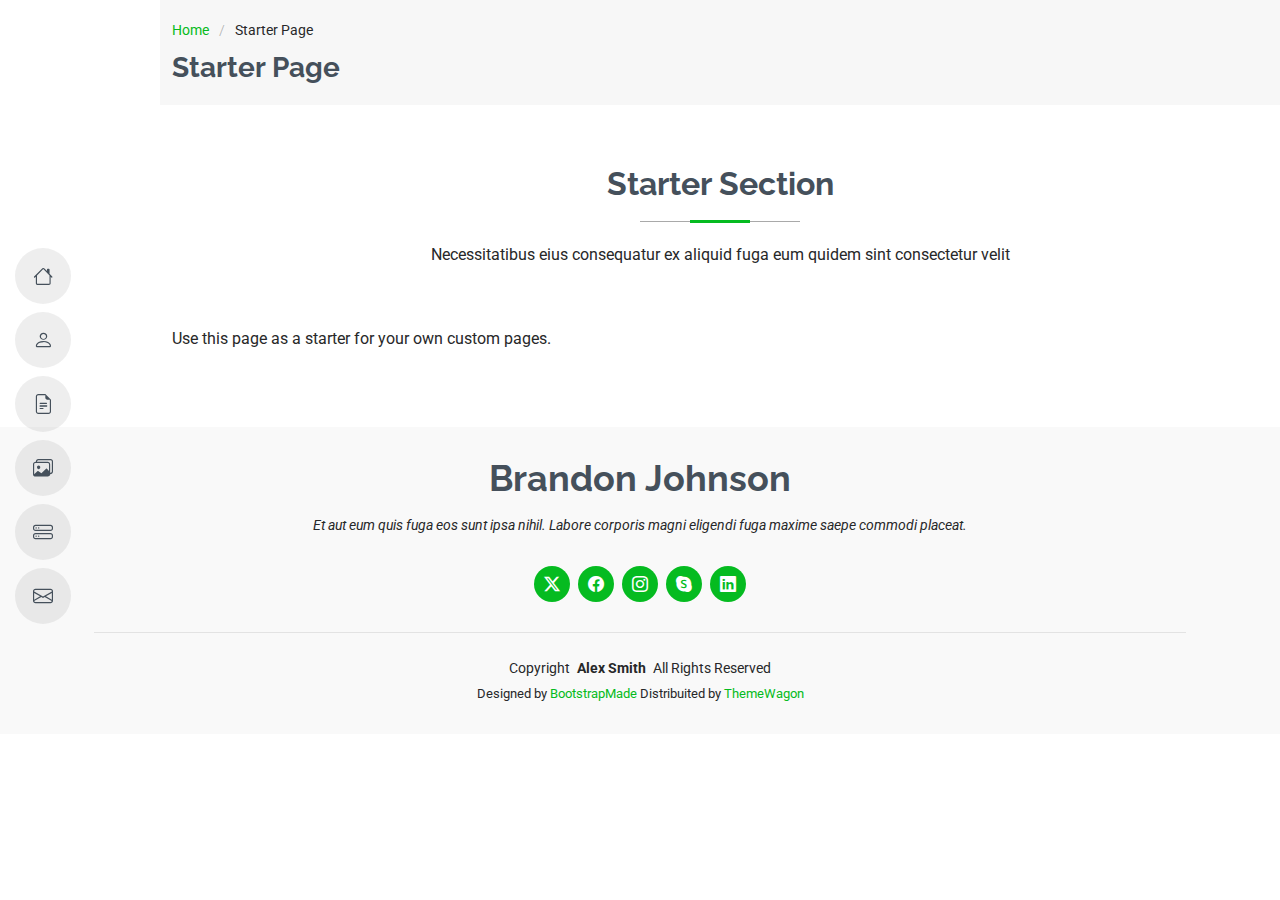
<file: starter-page.html>
<!DOCTYPE html>
<html lang="en">

<head>
  <meta charset="utf-8">
  <meta content="width=device-width, initial-scale=1.0" name="viewport">
  <title>Starter Page - MyResume Bootstrap Template</title>
  <meta content="" name="description">
  <meta content="" name="keywords">

  <!-- Favicons -->
  <link href="assets/img/favicon.png" rel="icon">
  <link href="assets/img/apple-touch-icon.png" rel="apple-touch-icon">

  <!-- Fonts -->
  <link href="https://fonts.googleapis.com" rel="preconnect">
  <link href="https://fonts.gstatic.com" rel="preconnect" crossorigin>
  <link href="https://fonts.googleapis.com/css2?family=Roboto:ital,wght@0,100;0,300;0,400;0,500;0,700;0,900;1,100;1,300;1,400;1,500;1,700;1,900&family=Poppins:ital,wght@0,100;0,200;0,300;0,400;0,500;0,600;0,700;0,800;0,900;1,100;1,200;1,300;1,400;1,500;1,600;1,700;1,800;1,900&family=Raleway:ital,wght@0,100;0,200;0,300;0,400;0,500;0,600;0,700;0,800;0,900;1,100;1,200;1,300;1,400;1,500;1,600;1,700;1,800;1,900&display=swap" rel="stylesheet">

  <!-- Vendor CSS Files -->
  <link href="assets/vendor/bootstrap/css/bootstrap.min.css" rel="stylesheet">
  <link href="assets/vendor/bootstrap-icons/bootstrap-icons.css" rel="stylesheet">
  <link href="assets/vendor/aos/aos.css" rel="stylesheet">
  <link href="assets/vendor/glightbox/css/glightbox.min.css" rel="stylesheet">
  <link href="assets/vendor/swiper/swiper-bundle.min.css" rel="stylesheet">

  <!-- Main CSS File -->
  <link href="assets/css/main.css" rel="stylesheet">

  <!-- =======================================================
  * Template Name: MyResume
  * Template URL: https://bootstrapmade.com/free-html-bootstrap-template-my-resume/
  * Updated: Jun 29 2024 with Bootstrap v5.3.3
  * Author: BootstrapMade.com
  * License: https://bootstrapmade.com/license/
  ======================================================== -->
</head>

<body class="starter-page-page">

  <header id="header" class="header d-flex flex-column justify-content-center">

    <i class="header-toggle d-xl-none bi bi-list"></i>

    <nav id="navmenu" class="navmenu">
      <ul>
        <li><a href="#hero"><i class="bi bi-house navicon"></i><span>Home</span></a></li>
        <li><a href="#about"><i class="bi bi-person navicon"></i><span>About</span></a></li>
        <li><a href="#resume"><i class="bi bi-file-earmark-text navicon"></i><span>Resume</span></a></li>
        <li><a href="#portfolio"><i class="bi bi-images navicon"></i><span>Portfolio</span></a></li>
        <li><a href="#services"><i class="bi bi-hdd-stack navicon"></i><span>Services</span></a></li>
        <li><a href="#contact"><i class="bi bi-envelope navicon"></i><span>Contact</span></a></li>
      </ul>
    </nav>

  </header>

  <main class="main">

    <!-- Page Title -->
    <div class="page-title" data-aos="fade">
      <div class="container">
        <nav class="breadcrumbs">
          <ol>
            <li><a href="index.html">Home</a></li>
            <li class="current">Starter Page</li>
          </ol>
        </nav>
        <h1>Starter Page</h1>
      </div>
    </div><!-- End Page Title -->

    <!-- Starter Section Section -->
    <section id="starter-section" class="starter-section section">

      <!-- Section Title -->
      <div class="container section-title" data-aos="fade-up">
        <h2>Starter Section</h2>
        <p>Necessitatibus eius consequatur ex aliquid fuga eum quidem sint consectetur velit</p>
      </div><!-- End Section Title -->

      <div class="container" data-aos="fade-up">
        <p>Use this page as a starter for your own custom pages.</p>
      </div>

    </section><!-- /Starter Section Section -->

  </main>

  <footer id="footer" class="footer position-relative light-background">
    <div class="container">
      <h3 class="sitename">Brandon Johnson</h3>
      <p>Et aut eum quis fuga eos sunt ipsa nihil. Labore corporis magni eligendi fuga maxime saepe commodi placeat.</p>
      <div class="social-links d-flex justify-content-center">
        <a href=""><i class="bi bi-twitter-x"></i></a>
        <a href=""><i class="bi bi-facebook"></i></a>
        <a href=""><i class="bi bi-instagram"></i></a>
        <a href=""><i class="bi bi-skype"></i></a>
        <a href=""><i class="bi bi-linkedin"></i></a>
      </div>
      <div class="container">
        <div class="copyright">
          <span>Copyright</span> <strong class="px-1 sitename">Alex Smith</strong> <span>All Rights Reserved</span>
        </div>
        <div class="credits">
          <!-- All the links in the footer should remain intact. -->
          <!-- You can delete the links only if you've purchased the pro version. -->
          <!-- Licensing information: https://bootstrapmade.com/license/ -->
          <!-- Purchase the pro version with working PHP/AJAX contact form: [buy-url] -->
          Designed by <a href="https://bootstrapmade.com/">BootstrapMade</a> Distribuited by <a href="https://themewagon.com">ThemeWagon</a>
        </div>
      </div>
    </div>
  </footer>

  <!-- Scroll Top -->
  <a href="#" id="scroll-top" class="scroll-top d-flex align-items-center justify-content-center"><i class="bi bi-arrow-up-short"></i></a>

  <!-- Preloader -->
  <div id="preloader"></div>

  <!-- Vendor JS Files -->
  <script src="assets/vendor/bootstrap/js/bootstrap.bundle.min.js"></script>
  <script src="assets/vendor/php-email-form/validate.js"></script>
  <script src="assets/vendor/aos/aos.js"></script>
  <script src="assets/vendor/typed.js/typed.umd.js"></script>
  <script src="assets/vendor/purecounter/purecounter_vanilla.js"></script>
  <script src="assets/vendor/waypoints/noframework.waypoints.js"></script>
  <script src="assets/vendor/glightbox/js/glightbox.min.js"></script>
  <script src="assets/vendor/imagesloaded/imagesloaded.pkgd.min.js"></script>
  <script src="assets/vendor/isotope-layout/isotope.pkgd.min.js"></script>
  <script src="assets/vendor/swiper/swiper-bundle.min.js"></script>

  <!-- Main JS File -->
  <script src="assets/js/main.js"></script>

</body>

</html>
</file>
<file: assets/css/main.css>
/**
* Template Name: MyResume
* Template URL: https://bootstrapmade.com/free-html-bootstrap-template-my-resume/
* Updated: Jun 29 2024 with Bootstrap v5.3.3
* Author: BootstrapMade.com
* License: https://bootstrapmade.com/license/
*/

/*--------------------------------------------------------------
# Font & Color Variables
# Help: https://bootstrapmade.com/color-system/
--------------------------------------------------------------*/
/* Fonts */
:root {
  --default-font: "Roboto",  system-ui, -apple-system, "Segoe UI", Roboto, "Helvetica Neue", Arial, "Noto Sans", "Liberation Sans", sans-serif, "Apple Color Emoji", "Segoe UI Emoji", "Segoe UI Symbol", "Noto Color Emoji";
  --heading-font: "Raleway",  sans-serif;
  --nav-font: "Poppins",  sans-serif;
}

/* Global Colors - The following color variables are used throughout the website. Updating them here will change the color scheme of the entire website */
:root { 
  --background-color: #ffffff; /* Background color for the entire website, including individual sections */
  --default-color: #272829; /* Default color used for the majority of the text content across the entire website */
  --heading-color: #45505b; /* Color for headings, subheadings and title throughout the website */
  --accent-color: #05bb20; /* Accent color that represents your brand on the website. It's used for buttons, links, and other elements that need to stand out */
  --surface-color: #ffffff; /* The surface color is used as a background of boxed elements within sections, such as cards, icon boxes, or other elements that require a visual separation from the global background. */
  --contrast-color: #ffffff; /* Contrast color for text, ensuring readability against backgrounds of accent, heading, or default colors. */
}

/* Nav Menu Colors - The following color variables are used specifically for the navigation menu. They are separate from the global colors to allow for more customization options */
:root {
  --nav-color: #45505b;  /* The default color of the main navmenu links */
  --nav-hover-color: #05bb08; /* Applied to main navmenu links when they are hovered over or active */
  --nav-mobile-background-color: #ffffff; /* Used as the background color for mobile navigation menu */
  --nav-dropdown-background-color: #ffffff; /* Used as the background color for dropdown items that appear when hovering over primary navigation items */
  --nav-dropdown-color: #212529; /* Used for navigation links of the dropdown items in the navigation menu. */
  --nav-dropdown-hover-color: #3cbb05; /* Similar to --nav-hover-color, this color is applied to dropdown navigation links when they are hovered over. */
}

/* Color Presets - These classes override global colors when applied to any section or element, providing reuse of the sam color scheme. */

.light-background {
  --background-color: #f9f9f9;
  --surface-color: #ffffff;
}

.dark-background {
  --background-color: #060606;
  --default-color: #ffffff;
  --heading-color: #ffffff;
  --surface-color: #252525;
  --contrast-color: #ffffff;
}

/* Smooth scroll */
:root {
  scroll-behavior: smooth;
}

/*--------------------------------------------------------------
# General Styling & Shared Classes
--------------------------------------------------------------*/
body {
  color: var(--default-color);
  background-color: var(--background-color);
  font-family: var(--default-font);
}

a {
  color: var(--accent-color);
  text-decoration: none;
  transition: 0.3s;
}

a:hover {
  color: color-mix(in srgb, var(--accent-color), transparent 25%);
  text-decoration: none;
}

h1,
h2,
h3,
h4,
h5,
h6 {
  color: var(--heading-color);
  font-family: var(--heading-font);
}

/* PHP Email Form Messages
------------------------------*/
.php-email-form .error-message {
  display: none;
  background: #df1529;
  color: #ffffff;
  text-align: left;
  padding: 15px;
  margin-bottom: 24px;
  font-weight: 600;
}

.php-email-form .sent-message {
  display: none;
  color: #ffffff;
  background: #059652;
  text-align: center;
  padding: 15px;
  margin-bottom: 24px;
  font-weight: 600;
}

.php-email-form .loading {
  display: none;
  background: var(--surface-color);
  text-align: center;
  padding: 15px;
  margin-bottom: 24px;
}

.php-email-form .loading:before {
  content: "";
  display: inline-block;
  border-radius: 50%;
  width: 24px;
  height: 24px;
  margin: 0 10px -6px 0;
  border: 3px solid var(--accent-color);
  border-top-color: var(--surface-color);
  animation: php-email-form-loading 1s linear infinite;
}

@keyframes php-email-form-loading {
  0% {
    transform: rotate(0deg);
  }

  100% {
    transform: rotate(360deg);
  }
}

/*--------------------------------------------------------------
# Global Header
--------------------------------------------------------------*/
.header {
  color: var(--default-color);
  position: fixed;
  top: 0;
  left: 0;
  bottom: 0;
  padding: 0 15px;
  transition: all ease-in-out 0.3s;
  overflow-y: auto;
  z-index: 997;
  min-width: 200px;
}

@media (max-width: 1199px) {
  .header {
    background-color: var(--background-color);
    border-right: 1px solid color-mix(in srgb, var(--default-color), transparent 90%);
    width: 300px;
    left: -100%;
  }
}

@media (min-width: 1200px) and (max-width: 1600px) {
  .header~main {
    margin-left: 160px;
  }

  .header~main .hero {
    margin-left: -160px;
    width: 100vw;
  }
}

.header.header-show {
  left: 0;
}

.header .header-toggle {
  color: var(--contrast-color);
  background-color: var(--accent-color);
  font-size: 22px;
  display: flex;
  align-items: center;
  justify-content: center;
  width: 40px;
  height: 40px;
  border-radius: 50%;
  cursor: pointer;
  position: fixed;
  top: 15px;
  right: 15px;
  z-index: 9999;
  transition: background-color 0.3s;
}

.header .header-toggle:hover {
  color: var(--contrast-color);
  background-color: color-mix(in srgb, var(--accent-color) 90%, white 15%);
}

/*--------------------------------------------------------------
# Navigation Menu
--------------------------------------------------------------*/
.navmenu {
  padding: 0;
  z-index: 9997;
}

.navmenu ul {
  list-style: none;
  padding: 0 0 20px 0;
  margin: 0;
  width: 140px;
}

.navmenu a,
.navmenu a:focus {
  color: var(--nav-color);
  font-family: var(--nav-font);
  display: flex;
  align-items: center;
  padding: 10px 18px;
  margin-bottom: 8px;
  font-size: 15px;
  border-radius: 50px;
  background: color-mix(in srgb, var(--default-color), transparent 92%);
  height: 56px;
  width: 100%;
  overflow: hidden;
  transition: 0.3s;
}

.navmenu a i,
.navmenu a:focus i {
  font-size: 20px;
}

.navmenu a span,
.navmenu a:focus span {
  padding: 0 5px 0 7px;
}

@media (min-width: 992px) {

  .navmenu a,
  .navmenu a:focus {
    max-width: 56px;
  }

  .navmenu a span,
  .navmenu a:focus span {
    display: none;
  }
}

.navmenu a:hover,
.navmenu .active,
.navmenu .active:focus,
.navmenu li:hover>a {
  color: var(--contrast-color);
  background: var(--nav-hover-color);
}

.navmenu a:hover,
.navmenu li:hover>a {
  max-width: 100%;
  color: var(--contrast-color);
}

.navmenu a:hover span,
.navmenu li:hover>a span {
  display: block;
}

/*--------------------------------------------------------------
# Global Footer
--------------------------------------------------------------*/
.footer {
  color: var(--default-color);
  background-color: var(--background-color);
  font-size: 14px;
  text-align: center;
  padding: 30px 0;
  position: relative;
}

.footer h3 {
  font-size: 36px;
  font-weight: 700;
  position: relative;
  padding: 0;
  margin: 0 0 15px 0;
}

.footer p {
  font-size: 15;
  font-style: italic;
  padding: 0;
  margin: 0 0 30px 0;
}

.footer .social-links {
  margin: 0 0 30px 0;
}

.footer .social-links a {
  font-size: 16px;
  display: flex;
  align-items: center;
  justify-content: center;
  background: var(--accent-color);
  color: var(--contrast-color);
  line-height: 1;
  margin: 0 4px;
  border-radius: 50%;
  text-align: center;
  width: 36px;
  height: 36px;
  transition: 0.3s;
}

.footer .social-links a:hover {
  background: color-mix(in srgb, var(--accent-color), transparent 20%);
  text-decoration: none;
}

.footer .copyright {
  padding-top: 25px;
  border-top: 1px solid color-mix(in srgb, var(--default-color), transparent 90%);
}

.footer .credits {
  font-size: 13px;
  padding-top: 5px;
}

/*--------------------------------------------------------------
# Preloader
--------------------------------------------------------------*/
#preloader {
  position: fixed;
  inset: 0;
  z-index: 999999;
  overflow: hidden;
  background: var(--background-color);
  transition: all 0.6s ease-out;
}

#preloader:before {
  content: "";
  position: fixed;
  top: calc(50% - 30px);
  left: calc(50% - 30px);
  border: 6px solid #ffffff;
  border-color: var(--accent-color) transparent var(--accent-color) transparent;
  border-radius: 50%;
  width: 60px;
  height: 60px;
  animation: animate-preloader 1.5s linear infinite;
}

@keyframes animate-preloader {
  0% {
    transform: rotate(0deg);
  }

  100% {
    transform: rotate(360deg);
  }
}

/*--------------------------------------------------------------
# Scroll Top Button
--------------------------------------------------------------*/
.scroll-top {
  position: fixed;
  visibility: hidden;
  opacity: 0;
  right: 15px;
  bottom: -15px;
  z-index: 99999;
  background-color: var(--accent-color);
  width: 44px;
  height: 44px;
  border-radius: 50px;
  transition: all 0.4s;
}

.scroll-top i {
  font-size: 24px;
  color: var(--contrast-color);
  line-height: 0;
}

.scroll-top:hover {
  background-color: color-mix(in srgb, var(--accent-color), transparent 20%);
  color: var(--contrast-color);
}

.scroll-top.active {
  visibility: visible;
  opacity: 1;
  bottom: 15px;
}

/*--------------------------------------------------------------
# Disable aos animation delay on mobile devices
--------------------------------------------------------------*/
@media screen and (max-width: 768px) {
  [data-aos-delay] {
    transition-delay: 0 !important;
  }
}

/*--------------------------------------------------------------
# Global Page Titles & Breadcrumbs
--------------------------------------------------------------*/
.page-title {
  --background-color: color-mix(in srgb, var(--default-color), transparent 96%);
  color: var(--default-color);
  background-color: var(--background-color);
  padding: 20px 0;
  position: relative;
}

.page-title h1 {
  font-size: 28px;
  font-weight: 700;
  margin: 0;
}

.page-title .breadcrumbs ol {
  display: flex;
  flex-wrap: wrap;
  list-style: none;
  padding: 0 0 10px 0;
  margin: 0;
  font-size: 14px;
  font-weight: 400;
}

.page-title .breadcrumbs ol li+li {
  padding-left: 10px;
}

.page-title .breadcrumbs ol li+li::before {
  content: "/";
  display: inline-block;
  padding-right: 10px;
  color: color-mix(in srgb, var(--default-color), transparent 70%);
}

/*--------------------------------------------------------------
# Global Sections
--------------------------------------------------------------*/
section,
.section {
  color: var(--default-color);
  background-color: var(--background-color);
  padding: 60px 0;
  overflow: clip;
}

/*--------------------------------------------------------------
# Global Section Titles
--------------------------------------------------------------*/
.section-title {
  text-align: center;
  padding-bottom: 60px;
  position: relative;
}

.section-title h2 {
  font-size: 32px;
  font-weight: 700;
  margin-bottom: 20px;
  padding-bottom: 20px;
  position: relative;
}

.section-title h2:before {
  content: "";
  position: absolute;
  display: block;
  width: 160px;
  height: 1px;
  background: color-mix(in srgb, var(--default-color), transparent 60%);
  left: 0;
  right: 0;
  bottom: 1px;
  margin: auto;
}

.section-title h2::after {
  content: "";
  position: absolute;
  display: block;
  width: 60px;
  height: 3px;
  background: var(--accent-color);
  left: 0;
  right: 0;
  bottom: 0;
  margin: auto;
}

.section-title p {
  margin-bottom: 0;
}

/*--------------------------------------------------------------
# Hero Section
--------------------------------------------------------------*/
.hero {
  width: 100%;
  min-height: 100vh;
  position: relative;
  padding: 80px 0;
  display: flex;
  align-items: center;
  justify-content: center;
}

.hero img {
  position: absolute;
  inset: 0;
  display: block;
  width: 100%;
  height: 100%;
  object-fit: cover;
  z-index: 1;
}

.hero:before {
  content: "";
  background: color-mix(in srgb, var(--background-color), transparent 30%);
  position: absolute;
  inset: 0;
  z-index: 2;
}

.hero .container {
  position: relative;
  z-index: 3;
}

.hero h2 {
  margin: 0;
  font-size: 64px;
  font-weight: 700;
}

.hero p {
  margin: 5px 0 0 0;
  font-size: 26px;
}

.hero p span {
  letter-spacing: 1px;
  border-bottom: 2px solid var(--accent-color);
}

.hero .social-links {
  margin-top: 25px;
}

.hero .social-links a {
  font-size: 20px;
  display: inline-block;
  color: color-mix(in srgb, var(--default-color), transparent 30%);
  line-height: 1;
  margin-right: 20px;
  transition: 0.3s;
}

.hero .social-links a:hover {
  color: var(--accent-color);
}

@media (max-width: 768px) {
  .hero h2 {
    font-size: 32px;
  }

  .hero p {
    font-size: 20px;
  }
}

/*--------------------------------------------------------------
# About Section
--------------------------------------------------------------*/
.about .content h2 {
  font-weight: 700;
  font-size: 24px;
}

.about .content ul {
  list-style: none;
  padding: 0;
}

.about .content ul li {
  margin-bottom: 20px;
  display: flex;
  align-items: center;
}

.about .content ul strong {
  margin-right: 10px;
}

.about .content ul i {
  font-size: 16px;
  margin-right: 5px;
  color: var(--accent-color);
  line-height: 0;
}

/*--------------------------------------------------------------
# Stats Section
--------------------------------------------------------------*/
.stats i {
  background-color: var(--accent-color);
  color: var(--contrast-color);
  width: 54px;
  height: 54px;
  font-size: 24px;
  border-radius: 50px;
  display: inline-flex;
  align-items: center;
  justify-content: center;
  position: relative;
  z-index: 1;
}

.stats .stats-item {
  margin-top: 10px;
  width: 100%;
  position: relative;
  text-align: center;
  z-index: 0;
}

.stats .stats-item span {
  font-size: 36px;
  display: block;
  font-weight: 700;
  color: color-mix(in srgb, var(--default-color), transparent 20%);
}

.stats .stats-item p {
  padding: 0;
  margin: 0;
  color: color-mix(in srgb, var(--default-color), transparent 50%);
  font-size: 16px;
}

/*--------------------------------------------------------------
# Skills Section
--------------------------------------------------------------*/
.skills .progress {
  height: 60px;
  display: block;
  background: none;
  border-radius: 0;
}

.skills .progress .skill {
  color: var(--heading-color);
  padding: 0;
  margin: 0 0 6px 0;
  text-transform: uppercase;
  display: block;
  font-weight: 600;
  font-family: var(--heading-font);
}

.skills .progress .skill .val {
  float: right;
  font-style: normal;
}

.skills .progress-bar-wrap {
  background: color-mix(in srgb, var(--default-color), transparent 90%);
  height: 10px;
}

.skills .progress-bar {
  width: 1px;
  height: 10px;
  transition: 0.9s;
  background-color: var(--accent-color);
}

/*--------------------------------------------------------------
# Resume Section
--------------------------------------------------------------*/
.resume .resume-title {
  color: var(--heading-color);
  font-size: 26px;
  font-weight: 700;
  margin-top: 20px;
  margin-bottom: 20px;
}

.resume .resume-item {
  padding: 0 0 20px 20px;
  margin-top: -2px;
  border-left: 2px solid var(--accent-color);
  position: relative;
}

.resume .resume-item h4 {
  line-height: 18px;
  font-size: 18px;
  font-weight: 600;
  text-transform: uppercase;
  color: color-mix(in srgb, var(--default-color), transparent 20%);
  margin-bottom: 10px;
}

.resume .resume-item h5 {
  font-size: 16px;
  padding: 5px 15px;
  display: inline-block;
  font-weight: 600;
  margin-bottom: 10px;
}

.resume .resume-item ul {
  padding-left: 20px;
}

.resume .resume-item ul li {
  padding-bottom: 10px;
}

.resume .resume-item:last-child {
  padding-bottom: 0;
}

.resume .resume-item::before {
  content: "";
  position: absolute;
  width: 16px;
  height: 16px;
  border-radius: 50px;
  left: -9px;
  top: 0;
  background: var(--background-color);
  border: 2px solid var(--accent-color);
}

/*--------------------------------------------------------------
# Portfolio Section
--------------------------------------------------------------*/
.portfolio .portfolio-filters {
  padding: 0;
  margin: 0 auto 20px auto;
  list-style: none;
  text-align: center;
}

.portfolio .portfolio-filters li {
  cursor: pointer;
  display: inline-block;
  padding: 8px 20px 10px 20px;
  margin: 0;
  font-size: 15px;
  font-weight: 500;
  line-height: 1;
  margin-bottom: 5px;
  border-radius: 50px;
  transition: all 0.3s ease-in-out;
  font-family: var(--heading-font);
}

.portfolio .portfolio-filters li:hover,
.portfolio .portfolio-filters li.filter-active {
  color: var(--contrast-color);
  background-color: var(--accent-color);
}

.portfolio .portfolio-filters li:first-child {
  margin-left: 0;
}

.portfolio .portfolio-filters li:last-child {
  margin-right: 0;
}

@media (max-width: 575px) {
  .portfolio .portfolio-filters li {
    font-size: 14px;
    margin: 0 0 10px 0;
  }
}

.portfolio .portfolio-item {
  position: relative;
  overflow: hidden;
}

.portfolio .portfolio-item .portfolio-info {
  opacity: 0;
  position: absolute;
  left: 12px;
  right: 12px;
  bottom: -100%;
  z-index: 3;
  transition: all ease-in-out 0.5s;
  background: color-mix(in srgb, var(--background-color), transparent 10%);
  padding: 15px;
}

.portfolio .portfolio-item .portfolio-info h4 {
  font-size: 18px;
  font-weight: 600;
  padding-right: 50px;
}

.portfolio .portfolio-item .portfolio-info p {
  color: color-mix(in srgb, var(--default-color), transparent 30%);
  font-size: 14px;
  margin-bottom: 0;
  padding-right: 50px;
}

.portfolio .portfolio-item .portfolio-info .preview-link,
.portfolio .portfolio-item .portfolio-info .details-link {
  position: absolute;
  right: 50px;
  font-size: x-large;
  top: calc(50% - 14px);
  color: color-mix(in srgb, var(--default-color), transparent 30%);
  transition: 0.3s;
  line-height: 0;
}

.portfolio .portfolio-item .portfolio-info .preview-link:hover,
.portfolio .portfolio-item .portfolio-info .details-link:hover {
  color: var(--accent-color);
  font-size: xx-large;
}

.portfolio .portfolio-item .portfolio-info .details-link {
  right: 14px;
  font-size: xx-large;
}

.portfolio .portfolio-item:hover .portfolio-info {
  opacity: 1;
  bottom: 0;
}

/*--------------------------------------------------------------
# Services Section
--------------------------------------------------------------*/
.services .service-item {
  background-color: var(--surface-color);
  box-shadow: 0px 5px 90px 0px rgba(0, 0, 0, 0.1);
  height: 100%;
  padding: 60px 30px;
  text-align: center;
  transition: 0.3s;
  border-radius: 5px;
}

.services .service-item .icon {
  margin: 0 auto;
  width: 100px;
  height: 100px;
  display: flex;
  align-items: center;
  justify-content: center;
  transition: ease-in-out 0.3s;
  position: relative;
}

.services .service-item .icon i {
  font-size: 36px;
  transition: 0.5s;
  position: relative;
}

.services .service-item .icon svg {
  position: absolute;
  top: 0;
  left: 0;
}

.services .service-item .icon svg path {
  transition: 0.5s;
  fill: color-mix(in srgb, var(--default-color), transparent 95%);
}

.services .service-item h3 {
  font-weight: 700;
  margin: 10px 0 15px 0;
  font-size: 22px;
}

.services .service-item p {
  line-height: 24px;
  font-size: 14px;
  margin-bottom: 0;
}

.services .service-item:hover {
  box-shadow: 0px 5px 35px 0px rgba(0, 0, 0, 0.1);
}

.services .service-item.item-cyan i {
  color: #0dcaf0;
}

.services .service-item.item-cyan:hover .icon i {
  color: #fff;
}

.services .service-item.item-cyan:hover .icon path {
  fill: #0dcaf0;
}

.services .service-item.item-orange i {
  color: #fd7e14;
}

.services .service-item.item-orange:hover .icon i {
  color: #fff;
}

.services .service-item.item-orange:hover .icon path {
  fill: #fd7e14;
}

.services .service-item.item-teal i {
  color: #20c997;
}

.services .service-item.item-teal:hover .icon i {
  color: #fff;
}

.services .service-item.item-teal:hover .icon path {
  fill: #20c997;
}

.services .service-item.item-red i {
  color: #df1529;
}

.services .service-item.item-red:hover .icon i {
  color: #fff;
}

.services .service-item.item-red:hover .icon path {
  fill: #df1529;
}

.services .service-item.item-indigo i {
  color: #6610f2;
}

.services .service-item.item-indigo:hover .icon i {
  color: #fff;
}

.services .service-item.item-indigo:hover .icon path {
  fill: #6610f2;
}

.services .service-item.item-pink i {
  color: #f3268c;
}

.services .service-item.item-pink:hover .icon i {
  color: #fff;
}

.services .service-item.item-pink:hover .icon path {
  fill: #f3268c;
}

/*--------------------------------------------------------------
# Testimonials Section
--------------------------------------------------------------*/
.testimonials .testimonials-carousel,
.testimonials .testimonials-slider {
  overflow: hidden;
}

.testimonials .testimonial-item .testimonial-content {
  border-left: 3px solid var(--accent-color);
  padding-left: 30px;
}

.testimonials .testimonial-item .testimonial-img {
  border-radius: 50%;
  border: 4px solid var(--background-color);
  margin: 0 auto;
}

.testimonials .testimonial-item h3 {
  font-size: 20px;
  font-weight: bold;
  margin: 10px 0 5px 0;
}

.testimonials .testimonial-item h4 {
  font-size: 14px;
  color: color-mix(in srgb, var(--default-color), transparent 40%);
  margin: 0 0 10px 0;
}

.testimonials .testimonial-item .stars i {
  color: #ffc107;
  margin: 0 1px;
}

.testimonials .testimonial-item .quote-icon-left,
.testimonials .testimonial-item .quote-icon-right {
  color: color-mix(in srgb, var(--accent-color), transparent 50%);
  font-size: 26px;
  line-height: 0;
}

.testimonials .testimonial-item .quote-icon-left {
  display: inline-block;
  left: -5px;
  position: relative;
}

.testimonials .testimonial-item .quote-icon-right {
  display: inline-block;
  right: -5px;
  position: relative;
  top: 10px;
  transform: scale(-1, -1);
}

.testimonials .testimonial-item p {
  font-style: italic;
}

.testimonials .swiper-wrapper {
  height: auto;
}

.testimonials .swiper-pagination {
  margin-top: 30px;
  position: relative;
}

.testimonials .swiper-pagination .swiper-pagination-bullet {
  width: 12px;
  height: 12px;
  background-color: color-mix(in srgb, var(--default-color), transparent 85%);
  opacity: 1;
}

.testimonials .swiper-pagination .swiper-pagination-bullet-active {
  background-color: var(--accent-color);
}

/*--------------------------------------------------------------
# Contact Section
--------------------------------------------------------------*/
.contact .info-item+.info-item {
  margin-top: 40px;
}

.contact .info-item i {
  color: var(--accent-color);
  background: color-mix(in srgb, var(--accent-color), transparent 92%);
  font-size: 20px;
  width: 44px;
  height: 44px;
  display: flex;
  justify-content: center;
  align-items: center;
  border-radius: 50px;
  transition: all 0.3s ease-in-out;
  margin-right: 15px;
}

.contact .info-item h3 {
  padding: 0;
  font-size: 18px;
  font-weight: 700;
  margin-bottom: 5px;
}

.contact .info-item p {
  padding: 0;
  margin-bottom: 0;
  font-size: 14px;
}

.contact .info-item:hover i {
  background: var(--accent-color);
  color: var(--contrast-color);
}

.contact .php-email-form {
  height: 100%;
}

.contact .php-email-form input[type=text],
.contact .php-email-form input[type=email],
.contact .php-email-form textarea {
  font-size: 14px;
  padding: 10px 15px;
  box-shadow: none;
  border-radius: 0;
  color: var(--default-color);
  background-color: color-mix(in srgb, var(--background-color), transparent 50%);
  border-color: color-mix(in srgb, var(--default-color), transparent 80%);
}

.contact .php-email-form input[type=text]:focus,
.contact .php-email-form input[type=email]:focus,
.contact .php-email-form textarea:focus {
  border-color: var(--accent-color);
}

.contact .php-email-form input[type=text]::placeholder,
.contact .php-email-form input[type=email]::placeholder,
.contact .php-email-form textarea::placeholder {
  color: color-mix(in srgb, var(--default-color), transparent 70%);
}

.contact .php-email-form button[type=submit] {
  color: var(--contrast-color);
  background: var(--accent-color);
  border: 0;
  padding: 10px 30px;
  transition: 0.4s;
  border-radius: 50px;
}

.contact .php-email-form button[type=submit]:hover {
  background: color-mix(in srgb, var(--accent-color), transparent 25%);
}

/*--------------------------------------------------------------
# Portfolio Details Section
--------------------------------------------------------------*/
.portfolio-details .portfolio-details-slider img {
  width: 80%;
}

.portfolio-details .swiper-wrapper {
  height:fit-content;
}

.portfolio-details .swiper-button-prev,
.portfolio-details .swiper-button-next {
  width: 48px;
  height: 48px;
}

.portfolio-details .swiper-button-prev:after,
.portfolio-details .swiper-button-next:after {
  color: rgba(255, 255, 255, 0.8);
  background-color: rgba(0, 0, 0, 0.15);
  font-size: 24px;
  border-radius: 50%;
  width: 48px;
  height: 48px;
  display: flex;
  align-items: center;
  justify-content: center;
  transition: 0.3s;
}

.portfolio-details .swiper-button-prev:hover:after,
.portfolio-details .swiper-button-next:hover:after {
  background-color: rgba(0, 0, 0, 0.3);
}

@media (max-width: 575px) {

  .portfolio-details .swiper-button-prev,
  .portfolio-details .swiper-button-next {
    display: none;
  }
}

.portfolio-details .swiper-pagination {
  margin-top: 20px;
  position: relative;
}

.portfolio-details .swiper-pagination .swiper-pagination-bullet {
  width: 10px;
  height: 10px;
  background-color: color-mix(in srgb, var(--default-color), transparent 85%);
  opacity: 1;
}

.portfolio-details .swiper-pagination .swiper-pagination-bullet-active {
  background-color: var(--accent-color);
}

.portfolio-details .portfolio-info h3 {
  font-size: 22px;
  font-weight: 700;
  margin-bottom: 20px;
  padding-bottom: 20px;
  position: relative;
}

.portfolio-details .portfolio-info h3:after {
  content: "";
  position: absolute;
  display: block;
  width: 50px;
  height: 3px;
  background: var(--accent-color);
  left: 0;
  bottom: 0;
}

.portfolio-details .portfolio-info ul {
  list-style: none;
  padding: 0;
  font-size: 15px;
}

.portfolio-details .portfolio-info ul li {
  display: flex;
  flex-direction: column;
  padding-bottom: 15px;
}

.portfolio-details .portfolio-info ul strong {
  text-transform: uppercase;
  font-weight: 400;
  color: color-mix(in srgb, var(--default-color), transparent 50%);
  font-size: 14px;
}

.portfolio-details .portfolio-info .btn-visit {
  padding: 8px 40px;
  background: var(--accent-color);
  color: var(--contrast-color);
  border-radius: 50px;
  transition: 0.3s;
}

.portfolio-details .portfolio-info .btn-visit:hover {
  background: color-mix(in srgb, var(--accent-color), transparent 20%);
}

.portfolio-details .portfolio-description h2 {
  font-size: 26px;
  font-weight: 700;
  margin-bottom: 20px;
}

.portfolio-details .portfolio-description p {
  padding: 0;
}

.portfolio-details .portfolio-description .testimonial-item {
  padding: 30px 30px 0 30px;
  position: relative;
  background: color-mix(in srgb, var(--default-color), transparent 97%);
  margin-bottom: 50px;
}

.portfolio-details .portfolio-description .testimonial-item .testimonial-img {
  width: 90px;
  border-radius: 50px;
  border: 6px solid var(--background-color);
  float: left;
  margin: 0 10px 0 0;
}

.portfolio-details .portfolio-description .testimonial-item h3 {
  font-size: 18px;
  font-weight: bold;
  margin: 15px 0 5px 0;
  padding-top: 20px;
}

.portfolio-details .portfolio-description .testimonial-item h4 {
  font-size: 14px;
  color: #6c757d;
  margin: 0;
}

.portfolio-details .portfolio-description .testimonial-item .quote-icon-left,
.portfolio-details .portfolio-description .testimonial-item .quote-icon-right {
  color: color-mix(in srgb, var(--accent-color), transparent 50%);
  font-size: 26px;
  line-height: 0;
}

.portfolio-details .portfolio-description .testimonial-item .quote-icon-left {
  display: inline-block;
  left: -5px;
  position: relative;
}

.portfolio-details .portfolio-description .testimonial-item .quote-icon-right {
  display: inline-block;
  right: -5px;
  position: relative;
  top: 10px;
  transform: scale(-1, -1);
}

.portfolio-details .portfolio-description .testimonial-item p {
  font-style: italic;
  margin: 0 0 15px 0 0 0;
  padding: 0;
}

/*--------------------------------------------------------------
# Service Details Section
--------------------------------------------------------------*/
.service-details .service-box {
  padding: 20px;
  box-shadow: 0px 2px 20px rgba(0, 0, 0, 0.1);
}

.service-details .service-box+.service-box {
  margin-top: 30px;
}

.service-details .service-box h4 {
  font-size: 20px;
  font-weight: 700;
  border-bottom: 2px solid color-mix(in srgb, var(--default-color), transparent 92%);
  padding-bottom: 15px;
  margin-bottom: 15px;
}

.service-details .services-list a {
  color: color-mix(in srgb, var(--default-color), transparent 20%);
  background-color: color-mix(in srgb, var(--default-color), transparent 96%);
  display: flex;
  align-items: center;
  padding: 12px 15px;
  margin-top: 15px;
  transition: 0.3s;
}

.service-details .services-list a:first-child {
  margin-top: 0;
}

.service-details .services-list a i {
  font-size: 16px;
  margin-right: 8px;
  color: var(--accent-color);
}

.service-details .services-list a.active {
  color: var(--contrast-color);
  background-color: var(--accent-color);
}

.service-details .services-list a.active i {
  color: var(--contrast-color);
}

.service-details .services-list a:hover {
  background-color: color-mix(in srgb, var(--accent-color), transparent 95%);
  color: var(--accent-color);
}

.service-details .download-catalog a {
  color: var(--default-color);
  display: flex;
  align-items: center;
  padding: 10px 0;
  transition: 0.3s;
  border-top: 1px solid color-mix(in srgb, var(--default-color), transparent 90%);
}

.service-details .download-catalog a:first-child {
  border-top: 0;
  padding-top: 0;
}

.service-details .download-catalog a:last-child {
  padding-bottom: 0;
}

.service-details .download-catalog a i {
  font-size: 24px;
  margin-right: 8px;
  color: var(--accent-color);
}

.service-details .download-catalog a:hover {
  color: var(--accent-color);
}

.service-details .help-box {
  background-color: var(--accent-color);
  color: var(--contrast-color);
  margin-top: 30px;
  padding: 30px 15px;
}

.service-details .help-box .help-icon {
  font-size: 48px;
}

.service-details .help-box h4,
.service-details .help-box a {
  color: var(--contrast-color);
}

.service-details .services-img {
  margin-bottom: 20px;
}

.service-details h3 {
  font-size: 26px;
  font-weight: 700;
}

.service-details p {
  font-size: 15px;
}

.service-details ul {
  list-style: none;
  padding: 0;
  font-size: 15px;
}

.service-details ul li {
  padding: 5px 0;
  display: flex;
  align-items: center;
}

.service-details ul i {
  font-size: 20px;
  margin-right: 8px;
  color: var(--accent-color);
}

/*--------------------------------------------------------------
# Starter Section Section
--------------------------------------------------------------*/
.starter-section {
  /* Add your styles here */
}
</file>
